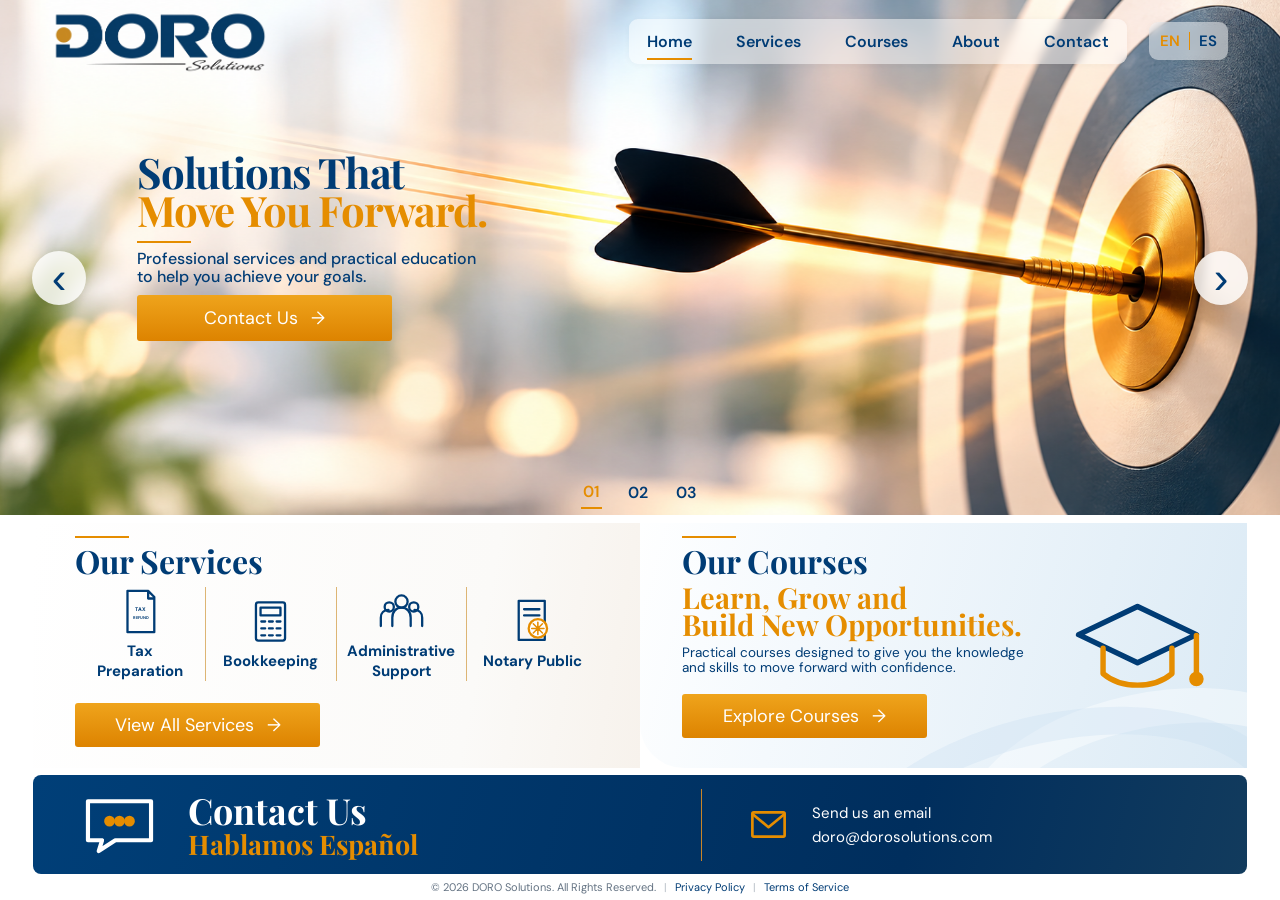
<file: index.html>
<!doctype html>
<html lang="en">
<head>
<meta charset="utf-8"><meta name="viewport" content="width=device-width,initial-scale=1">
<title>DORO Solutions</title>
<link rel="icon" type="image/png" href="assets/favicon.png">
<link rel="preconnect" href="https://fonts.googleapis.com">
<link rel="preconnect" href="https://fonts.gstatic.com" crossorigin>
<link href="https://fonts.googleapis.com/css2?family=DM+Sans:wght@400;500;600;700&family=Playfair+Display:wght@600;700&display=swap" rel="stylesheet">
<link rel="stylesheet" href="styles.css">
</head>
<body>
<header class="header">
 <a class="logo" href="index.html"><img src="assets/logo.png" alt="DORO Solutions"></a>
 <button class="menu" aria-label="Menu">☰</button>
 <div class="header-actions">
  <nav class="nav-shell">
   <a class="active" href="index.html" data-i="home">Home</a><a href="services.html" data-i="services">Services</a>
   <a href="courses.html" data-i="courses">Courses</a><a href="about.html" data-i="about">About</a><a href="contact.html" data-i="contact">Contact</a>
  </nav>
  <div class="lang"><button class="active" data-lang="en">EN</button><i></i><button data-lang="es">ES</button></div>
 </div>
</header>

<main id="home">
<section class="hero">
 <article class="slide active" style="--bg:url('assets/slide-01.png')">
  <div class="copy"><h1><span data-i="s1a">Solutions That</span><strong data-i="s1b">Move You Forward.</strong></h1><div class="rule"></div>
  <p data-i="s1p">Professional services and practical education<br>to help you achieve your goals.</p>
  <a class="btn" href="contact.html"><span data-i="s1btn">Contact Us</span> →</a></div>
 </article>
 <article class="slide" style="--bg:url('assets/slide-02.png')">
  <div class="copy"><h1><span data-i="s2a">Tax Season</span><strong data-i="s2b">Is Coming.</strong></h1><div class="rule"></div>
  <p data-i="s2p">Get professional tax preparation and support<br>you can trust.</p>
  <a class="btn" href="services.html"><span data-i="s2btn">Learn More</span> →</a></div>
 </article>
 <article class="slide" style="--bg:url('assets/slide-03.png')">
  <div class="copy"><h1><span><span data-i="s3a">Our</span> <em data-i="s3b">Courses.</em></span></h1><div class="rule"></div>
  <p data-i="s3p">Learn, grow and build new opportunities.</p>
  <a class="btn" href="courses.html"><span data-i="s3btn">Explore Courses</span> →</a></div>
 </article>
 <button class="arrow prev" aria-label="Previous">‹</button><button class="arrow next" aria-label="Next">›</button>
 <div class="dots"><button class="active">01</button><button>02</button><button>03</button></div>
</section>

<section class="cards">
 <article class="service-card" id="services">
  <div class="topline"></div><h2 data-i="ourServices">Our Services</h2>
  <div class="service-items">
   <div><svg class="taxicon" viewBox="0 0 64 64"><path d="M15 5h27l8 8v46H15zM42 5v10h8"/><text x="32" y="31">TAX</text><text x="32" y="42">REFUND</text></svg><b data-i="taxPrep">Tax<br>Preparation</b></div>
   <div><svg viewBox="0 0 64 64"><rect x="13" y="7" width="38" height="50" rx="3"/><path d="M19 14h26v10H19zM20 32h5M30 32h5M40 32h5M20 41h5M30 41h5M40 41h5M20 50h5M30 50h5M40 50h5"/></svg><b data-i="bookkeeping">Bookkeeping</b></div>
   <div><svg viewBox="0 0 64 64"><circle cx="32" cy="19" r="8"/><circle cx="16" cy="26" r="6"/><circle cx="48" cy="26" r="6"/><path d="M20 51V40c0-8 5-13 12-13s12 5 12 13v11M5 51V40c0-6 4-10 10-10M59 51V40c0-6-4-10-10-10"/></svg><b data-i="admin">Administrative<br>Support</b></div>
   <div><svg class="notaryicon" viewBox="0 0 64 64"><path d="M14 5h34v51H14zM21 16h20M21 24h20"/><circle cx="39" cy="41" r="12"/><path d="M31 41h16M39 33v16M33 35l12 12M45 35L33 47"/></svg><b data-i="notary">Notary Public</b></div>
  </div>
  <a class="btn small" href="services.html"><span data-i="viewServices">View All Services</span> →</a>
 </article>

 <article class="course-card" id="courses">
  <div class="wave w1"></div><div class="wave w2"></div>
  <div class="topline"></div><h2 data-i="ourCourses">Our Courses</h2>
  <h3 data-i="courseTitle">Learn, Grow and<br>Build New Opportunities.</h3>
  <p data-i="courseP">Practical courses designed to give you the knowledge<br>and skills to move forward with confidence.</p>
  <a class="btn small" href="courses.html"><span data-i="explore">Explore Courses</span> →</a>
  <svg class="cap" viewBox="0 0 160 120"><path d="M15 43L80 12l65 31-65 31z"/><path d="M42 58v28c20 17 56 17 76 0V58M145 44v43"/><circle cx="145" cy="92" r="5"/></svg>
 </article>
</section>

<section class="contactbar" id="contact">
 <div class="contactlead">
  <svg class="chat" viewBox="0 0 100 80"><path d="M12 12h76v47H45L25 72l4-13H12z"/><circle cx="38" cy="36" r="4"/><circle cx="50" cy="36" r="4"/><circle cx="62" cy="36" r="4"/></svg>
  <div><h2 data-i="contactUs">Contact Us</h2><h3>Hablamos Español</h3></div>
 </div>
 <div class="contactpiece">
  <svg viewBox="0 0 64 64"><rect x="8" y="14" width="48" height="36" rx="2"/><path d="M9 17l23 19 23-19"/></svg>
  <div><a class="email-action" href="mailto:doro@dorosolutions.com"><span data-i="sendEmail">Send us an email</span><strong>doro@dorosolutions.com</strong></a></div>
 </div>
</section>
<footer class="legal-footer">
  <span>© 2026 DORO Solutions. All Rights Reserved.</span>
  <span class="sep">|</span>
  <a href="privacy.html">Privacy Policy</a>
  <span class="sep">|</span>
  <a href="terms.html">Terms of Service</a>
</footer>
</main>
<script src="script.js"></script>
</body></html>
</file>
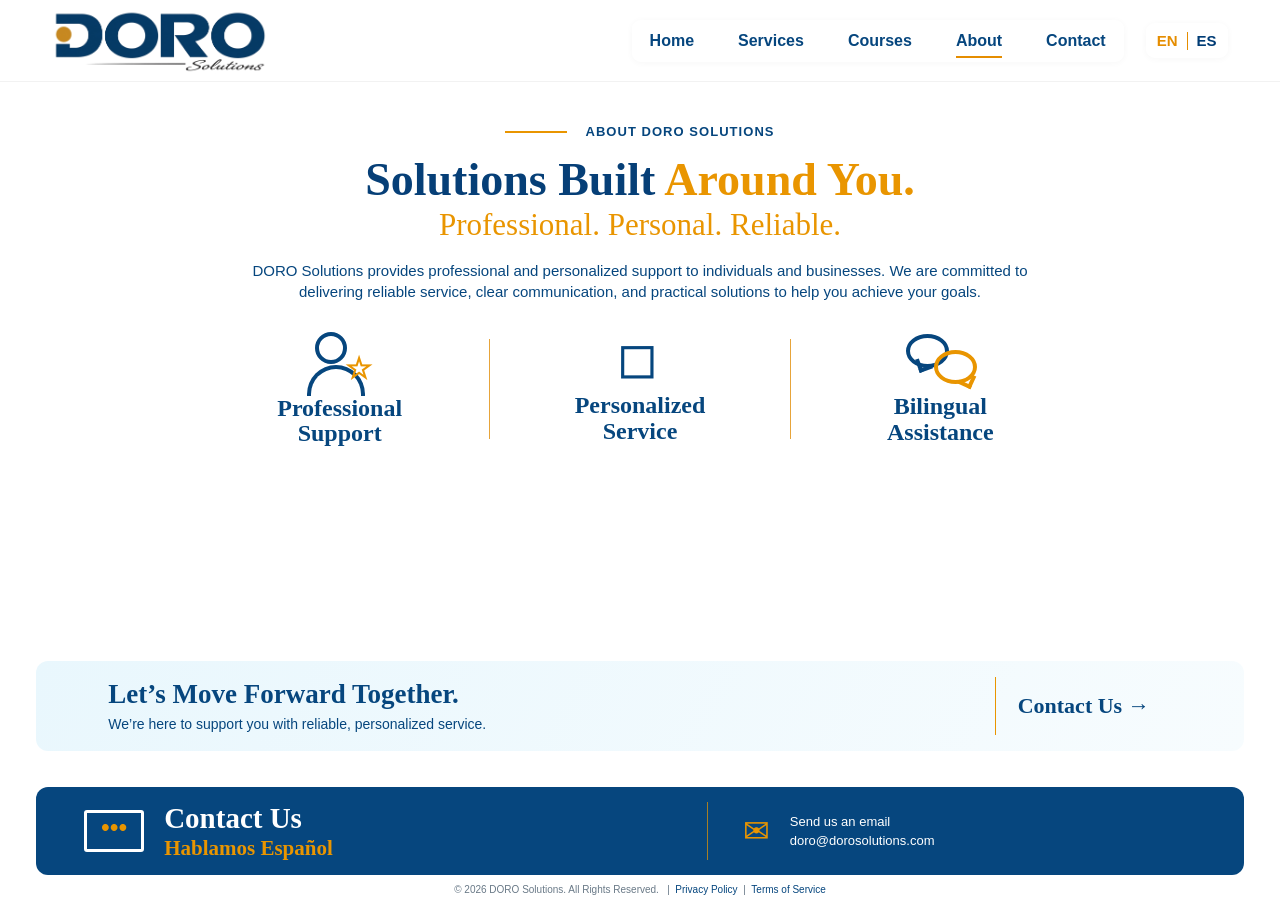
<file: about.html>
<!doctype html>
<html lang="en">
<head>
<meta charset="utf-8">
<meta name="viewport" content="width=device-width,initial-scale=1">
<title>About | DORO Solutions</title>
<link rel="icon" type="image/png" href="assets/favicon.png">
<link rel="stylesheet" href="about.css">
</head>
<body>
<header>
  <a class="logo" href="index.html"><img src="assets/logo.png" alt="DORO Solutions"></a>
  <div class="header-actions">
    <nav class="nav-shell">
      <a href="index.html" data-en="Home" data-es="Inicio">Home</a>
      <a href="services.html" data-en="Services" data-es="Servicios">Services</a>
      <a href="courses.html" data-en="Courses" data-es="Cursos">Courses</a>
      <a class="active" href="about.html" data-en="About" data-es="Nosotros">About</a>
      <a href="contact.html" data-en="Contact" data-es="Contacto">Contact</a>
    </nav>
    <div class="lang"><button class="active" data-lang="en">EN</button><i></i><button data-lang="es">ES</button></div>
  </div>
</header>

<main>
<section class="about">
  <div class="eyebrow"><span></span><b data-en="ABOUT DORO SOLUTIONS" data-es="SOBRE DORO SOLUTIONS">ABOUT DORO SOLUTIONS</b></div>
  <h1><span data-en="Solutions Built" data-es="Soluciones Creadas">Solutions Built</span> <em data-en="Around You." data-es="Para Ti.">Around You.</em></h1>
  <div class="script" data-en="Professional. Personal. Reliable." data-es="Profesional. Personal. Confiable.">Professional. Personal. Reliable.</div>
  <p class="intro"
     data-en="DORO Solutions provides professional and personalized support to individuals and businesses. We are committed to delivering reliable service, clear communication, and practical solutions to help you achieve your goals."
     data-es="DORO Solutions brinda apoyo profesional y personalizado a personas y negocios. Estamos comprometidos con ofrecer un servicio confiable, comunicación clara y soluciones prácticas para ayudarte a alcanzar tus metas.">
     DORO Solutions provides professional and personalized support to individuals and businesses. We are committed to delivering reliable service, clear communication, and practical solutions to help you achieve your goals.
  </p>

  <div class="values">
    <div class="value">
      <div class="person-icon"><i></i><b>☆</b></div>
      <h2 data-en="Professional&#10;Support" data-es="Apoyo&#10;Profesional">Professional<br>Support</h2>
    </div>
    <div class="divider"></div>
    <div class="value">
      <div class="handshake">◇</div>
      <h2 data-en="Personalized&#10;Service" data-es="Servicio&#10;Personalizado">Personalized<br>Service</h2>
    </div>
    <div class="divider"></div>
    <div class="value">
      <div class="bubbles"><i></i><i></i></div>
      <h2 data-en="Bilingual&#10;Assistance" data-es="Asistencia&#10;Bilingüe">Bilingual<br>Assistance</h2>
    </div>
  </div>
</section>

<section class="forward">
  <div>
    <h2 data-en="Let’s Move Forward Together." data-es="Avancemos Juntos.">Let’s Move Forward Together.</h2>
    <p data-en="We’re here to support you with reliable, personalized service." data-es="Estamos aquí para apoyarte con un servicio confiable y personalizado.">We’re here to support you with reliable, personalized service.</p>
  </div>
  <a href="contact.html" data-en="Contact Us →" data-es="Contáctanos →">Contact Us →</a>
</section>

<section class="contact" id="contact">
 <div class="contact-main"><div class="chat">•••</div><div><h2 data-en="Contact Us" data-es="Contáctanos">Contact Us</h2><h3>Hablamos Español</h3></div></div>
 <div class="contact-item"><div class="mail">✉</div><div><span data-en="Send us an email" data-es="Envíanos un email">Send us an email</span><a href="mailto:doro@dorosolutions.com">doro@dorosolutions.com</a></div></div>
</section>
</main>

<footer>© 2026 DORO Solutions. All Rights Reserved. &nbsp; | &nbsp; <a href="privacy.html">Privacy Policy</a> &nbsp; | &nbsp; <a href="terms.html">Terms of Service</a></footer>
<script src="about.js"></script>
</body>
</html>
</file>
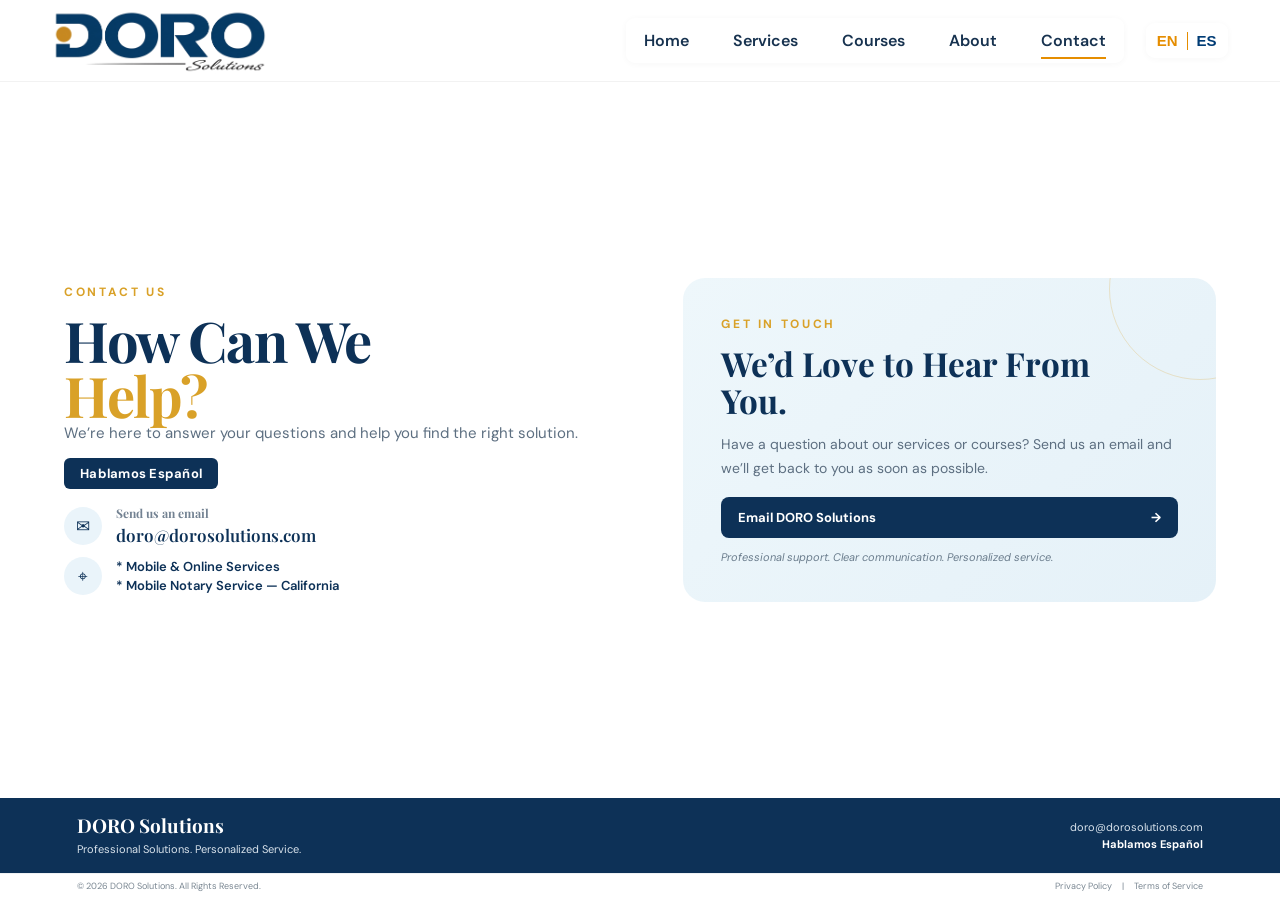
<file: contact.html>
<!DOCTYPE html>
<html lang="en">
<head>
  <meta charset="UTF-8">
  <meta name="viewport" content="width=device-width, initial-scale=1.0">
  <title>Contact | DORO Solutions</title>
  <meta name="description" content="Contact DORO Solutions for professional tax preparation, bookkeeping, administrative support, notary services, and courses.">
  <link rel="icon" type="image/png" href="assets/favicon.png">
<link rel="stylesheet" href="contact.css">
</head>
<body>
  <header>
  <a class="logo" href="index.html"><img src="assets/logo.png" alt="DORO Solutions"></a>
  <div class="header-actions">
    <nav class="nav-shell">
      <a href="index.html" data-i18n="navHome">Home</a>
      <a href="services.html" data-i18n="navServices">Services</a>
      <a href="courses.html" data-i18n="navCourses">Courses</a>
      <a href="about.html" data-i18n="navAbout">About</a>
      <a class="active" href="contact.html" data-i18n="navContact">Contact</a>
    </nav>
    <div class="lang"><button class="active" data-lang="en" type="button">EN</button><i></i><button data-lang="es" type="button">ES</button></div>
  </div>
</header>

  <main>
    <section class="contact-hero">
      <div class="contact-copy">
        <p class="eyebrow" data-i18n="eyebrow">CONTACT US</p>
        <h1><span data-i18n="headline1">How Can We</span><br><span class="gold" data-i18n="headline2">Help?</span></h1>
        <p class="intro" data-i18n="intro">We’re here to answer your questions and help you find the right solution.</p>

        <div class="spanish-callout">Hablamos Español</div>

        <div class="contact-details">
          <div class="detail-row">
            <div class="icon" aria-hidden="true">✉</div>
            <div>
              <a class="detail-email-link" href="mailto:doro@dorosolutions.com" aria-label="Send email to DORO Solutions"><span class="detail-label" data-i18n="emailLabel">Send us an email</span><span>doro@dorosolutions.com</span></a>
            </div>
          </div>

          <div class="detail-row">
            <div class="icon" aria-hidden="true">⌖</div>
            <div class="service-notes">
              <p data-i18n="mobileOnline">* Mobile &amp; Online Services</p>
              <p data-i18n="mobileNotary">* Mobile Notary Service — California</p>
            </div>
          </div>
        </div>
      </div>

      <aside class="get-in-touch">
        <p class="mini-label" data-i18n="miniLabel">GET IN TOUCH</p>
        <h2 data-i18n="touchTitle">We’d Love to Hear From You.</h2>
        <p data-i18n="touchText">Have a question about our services or courses? Send us an email and we’ll get back to you as soon as possible.</p>
        <a class="email-button" href="mailto:doro@dorosolutions.com" aria-label="Email DORO Solutions">
          <span data-i18n="emailButton">Email DORO Solutions</span>
          <span aria-hidden="true">→</span>
        </a>
        <p class="response-note" data-i18n="responseNote">Professional support. Clear communication. Personalized service.</p>
      </aside>
    </section>
  </main>

  <footer>
    <div class="footer-main">
      <div>
        <p class="footer-title">DORO Solutions</p>
        <p class="footer-tagline" data-i18n="footerTagline">Professional Solutions. Personalized Service.</p>
      </div>
      <div class="footer-contact">
        <p>doro@dorosolutions.com</p>
        <p class="footer-spanish">Hablamos Español</p>
      </div>
    </div>
    <div class="legal">
      <span>© 2026 DORO Solutions. All Rights Reserved.</span>
      <span><a href="privacy.html">Privacy Policy</a> <b>|</b> <a href="terms.html">Terms of Service</a></span>
    </div>
  </footer>

  <script src="contact.js"></script>
</body>
</html>
</file>
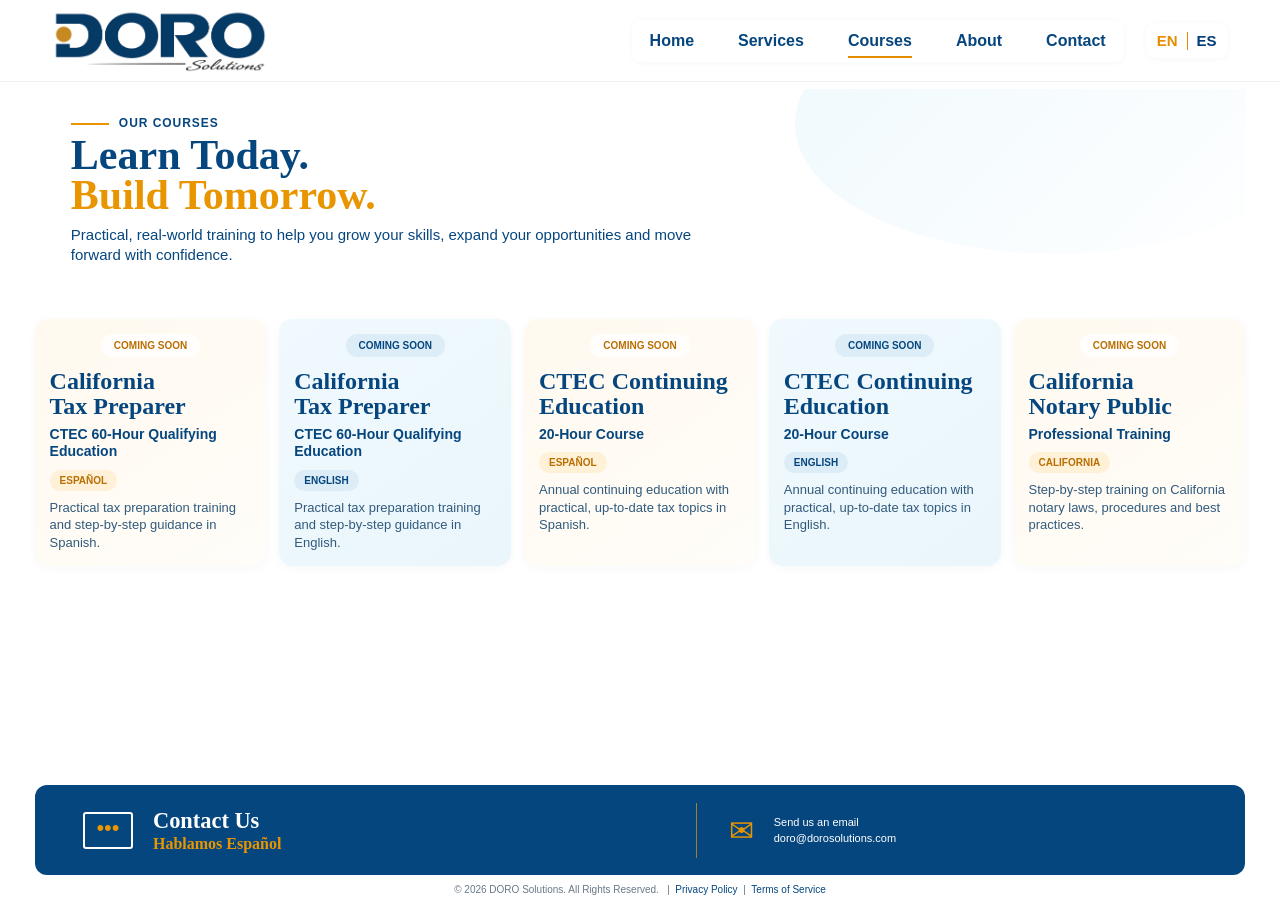
<file: courses.html>
<!doctype html>
<html lang="en">
<head>
<meta charset="utf-8">
<meta name="viewport" content="width=device-width,initial-scale=1">
<title>Courses | DORO Solutions</title>
<link rel="icon" type="image/png" href="assets/favicon.png">
<link rel="stylesheet" href="courses.css">
</head>
<body>
<header>
  <a class="logo" href="index.html"><img src="assets/logo.png" alt="DORO Solutions"></a>
  <div class="header-actions">
    <nav class="nav-shell">
      <a href="index.html" data-en="Home" data-es="Inicio">Home</a>
      <a href="services.html" data-en="Services" data-es="Servicios">Services</a>
      <a class="active" href="courses.html" data-en="Courses" data-es="Cursos">Courses</a>
      <a href="about.html" data-en="About" data-es="Nosotros">About</a>
      <a href="contact.html" data-en="Contact" data-es="Contacto">Contact</a>
    </nav>
    <div class="lang"><button class="active" data-lang="en">EN</button><i></i><button data-lang="es">ES</button></div>
  </div>
</header>

<main>
<section class="intro">
 <div class="intro-copy">
   <div class="eyebrow" data-en="OUR COURSES" data-es="NUESTROS CURSOS">OUR COURSES</div>
   <h1><span data-en="Learn Today." data-es="Aprende Hoy.">Learn Today.</span><br><em data-en="Build Tomorrow." data-es="Construye el Mañana.">Build Tomorrow.</em></h1>
   <p data-en="Practical, real-world training to help you grow your skills, expand your opportunities and move forward with confidence."
      data-es="Capacitación práctica para desarrollar tus habilidades, ampliar tus oportunidades y avanzar con confianza.">Practical, real-world training to help you grow your skills, expand your opportunities and move forward with confidence.</p>
 </div>
</section>

<section class="grid" id="courses">
 <article class="card cream">
   <b class="soon">COMING SOON</b>
   <h2>California<br>Tax Preparer</h2>
   <h3>CTEC 60-Hour Qualifying Education</h3>
   <b class="tag">ESPAÑOL</b>
   <p>Practical tax preparation training and step-by-step guidance in Spanish.</p>
 </article>
 <article class="card blue">
   <b class="soon">COMING SOON</b>
   <h2>California<br>Tax Preparer</h2>
   <h3>CTEC 60-Hour Qualifying Education</h3>
   <b class="tag">ENGLISH</b>
   <p>Practical tax preparation training and step-by-step guidance in English.</p>
 </article>
 <article class="card cream">
   <b class="soon">COMING SOON</b>
   <h2>CTEC Continuing<br>Education</h2>
   <h3>20-Hour Course</h3>
   <b class="tag">ESPAÑOL</b>
   <p>Annual continuing education with practical, up-to-date tax topics in Spanish.</p>
 </article>
 <article class="card blue">
   <b class="soon">COMING SOON</b>
   <h2>CTEC Continuing<br>Education</h2>
   <h3>20-Hour Course</h3>
   <b class="tag">ENGLISH</b>
   <p>Annual continuing education with practical, up-to-date tax topics in English.</p>
 </article>
 <article class="card cream">
   <b class="soon">COMING SOON</b>
   <h2>California<br>Notary Public</h2>
   <h3>Professional Training</h3>
   <b class="tag">CALIFORNIA</b>
   <p>Step-by-step training on California notary laws, procedures and best practices.</p>
 </article>
</section>
<section class="contact" id="contact">
  <div class="contact-main"><div class="chat">•••</div><div><h2 data-en="Contact Us" data-es="Contáctanos">Contact Us</h2><h3>Hablamos Español</h3></div></div>
  <div class="contact-item"><div class="mail">✉</div><div><span data-en="Send us an email" data-es="Envíanos un email">Send us an email</span><a href="mailto:doro@dorosolutions.com">doro@dorosolutions.com</a></div></div>
</section>
</main>

<footer>© 2026 DORO Solutions. All Rights Reserved. &nbsp; | &nbsp; <a href="privacy.html">Privacy Policy</a> &nbsp; | &nbsp; <a href="terms.html">Terms of Service</a></footer>
<script src="courses.js"></script>
</body></html>
</file>
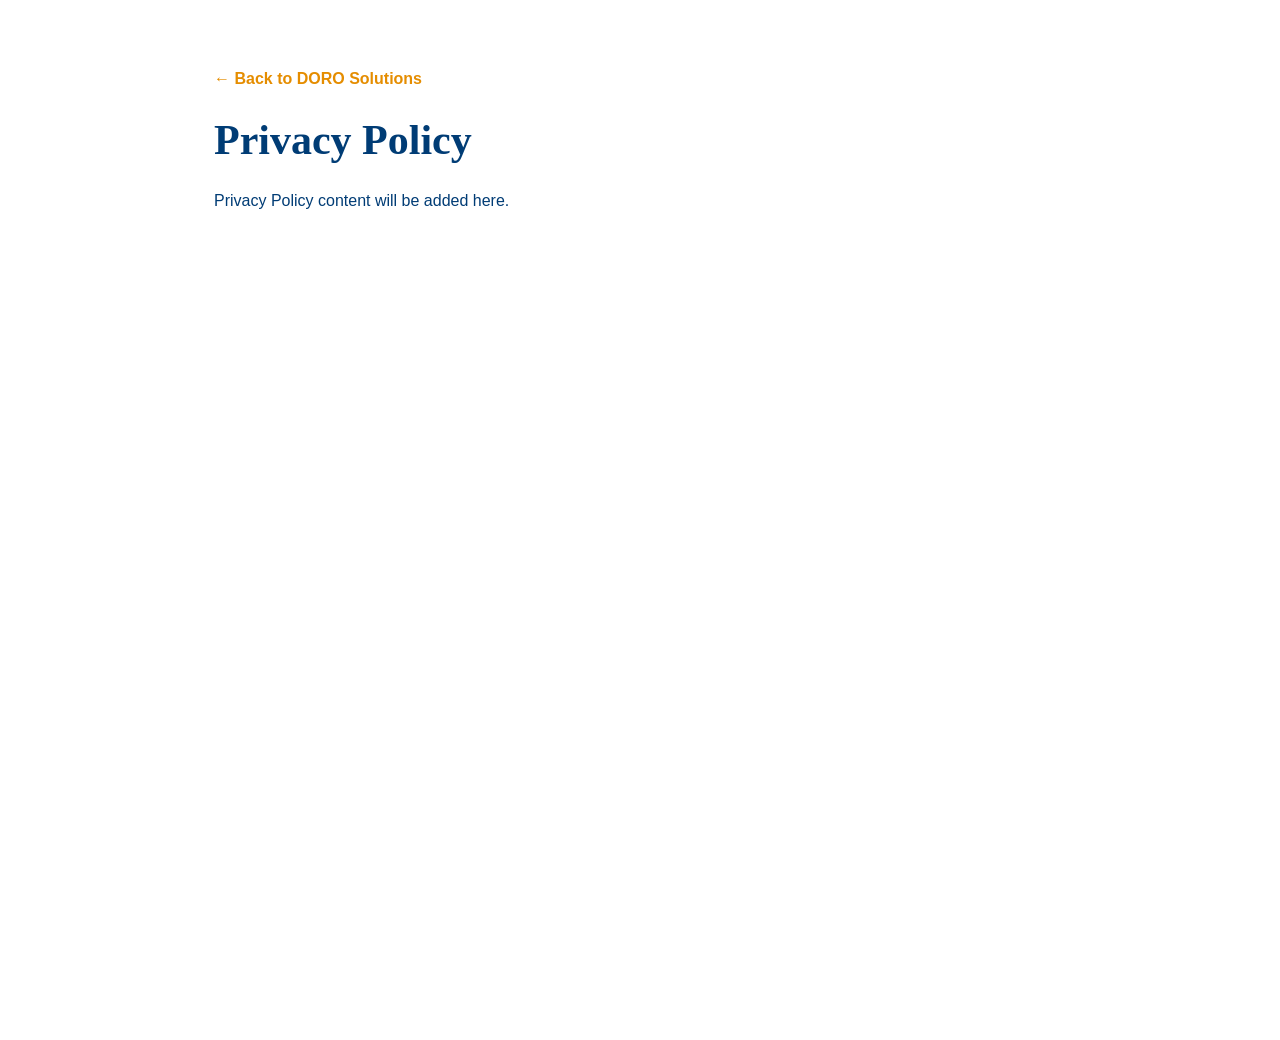
<file: privacy.html>
<!doctype html><html lang="en"><head><meta charset="utf-8"><meta name="viewport" content="width=device-width,initial-scale=1"><title>Privacy Policy | DORO Solutions</title><link rel="icon" type="image/png" href="assets/favicon.png"><link rel="stylesheet" href="styles.css"></head><body><main class="legal-page"><a href="index.html">← Back to DORO Solutions</a><h1>Privacy Policy</h1><p>Privacy Policy content will be added here.</p></main></body></html>
</file>
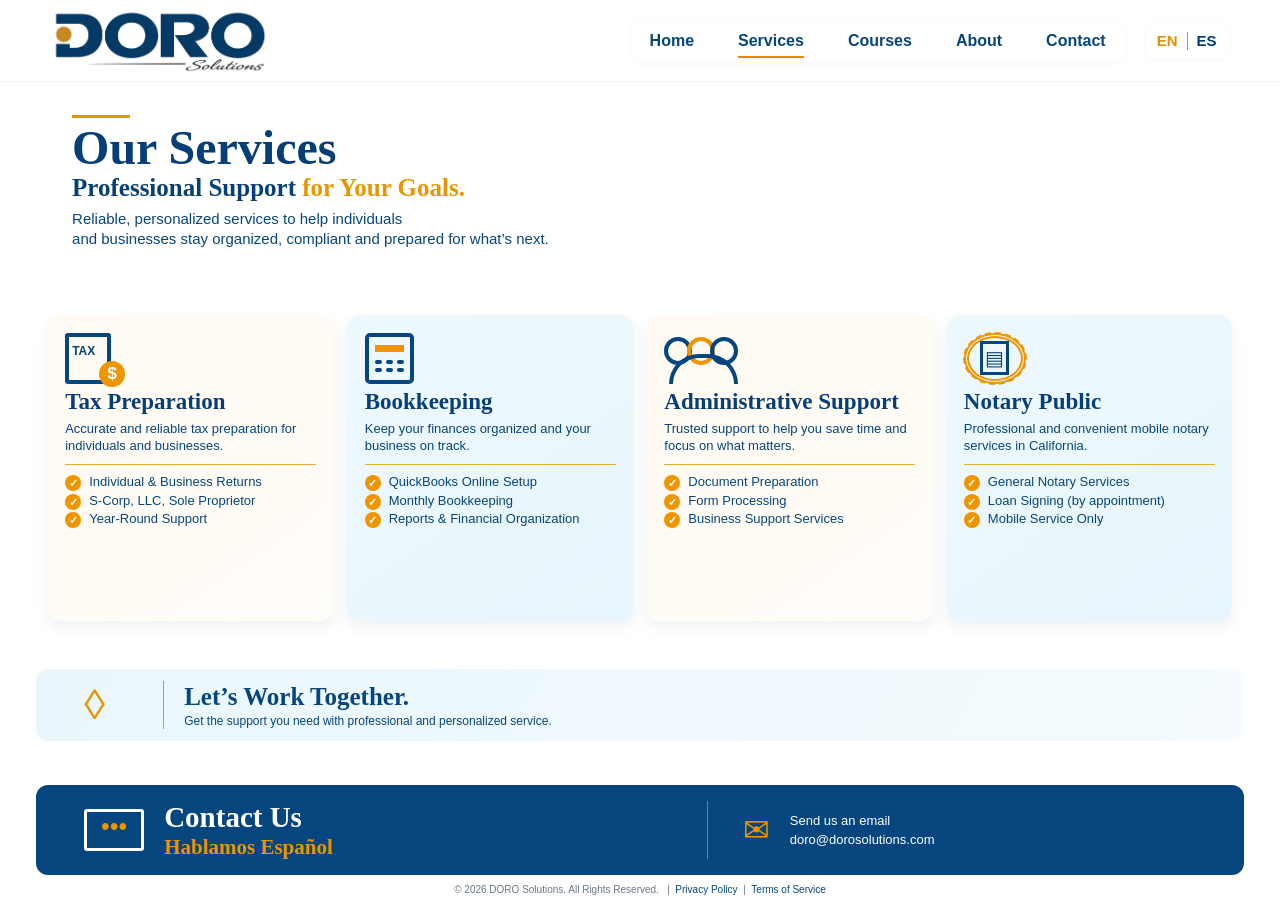
<file: services.html>
<!doctype html>
<html lang="en">
<head>
<meta charset="utf-8">
<meta name="viewport" content="width=device-width,initial-scale=1">
<title>Services | DORO Solutions</title>
<link rel="icon" type="image/png" href="assets/favicon.png">
<link rel="stylesheet" href="services.css">
</head>
<body>
<header>
  <a class="logo" href="index.html"><img src="assets/logo.png" alt="DORO Solutions"></a>
  <div class="header-actions">
    <nav class="nav-shell">
      <a href="index.html" data-en="Home" data-es="Inicio">Home</a>
      <a class="active" href="services.html" data-en="Services" data-es="Servicios">Services</a>
      <a href="courses.html" data-en="Courses" data-es="Cursos">Courses</a>
      <a href="about.html" data-en="About" data-es="Nosotros">About</a>
      <a href="contact.html" data-en="Contact" data-es="Contacto">Contact</a>
    </nav>
    <div class="lang"><button class="active" data-lang="en">EN</button><i></i><button data-lang="es">ES</button></div>
  </div>
</header>

<main>
<section class="hero">
 <div class="hero-left">
   <div class="gold-line"></div>
   <h1 data-en="Our Services" data-es="Nuestros Servicios">Our Services</h1>
   <h2><span data-en="Professional Support" data-es="Apoyo Profesional">Professional Support</span> <em data-en="for Your Goals." data-es="para tus Metas.">for Your Goals.</em></h2>
   <p data-en="Reliable, personalized services to help individuals&#10;and businesses stay organized, compliant and prepared for what’s next."
      data-es="Servicios confiables y personalizados para ayudar a personas&#10;y negocios a mantenerse organizados y preparados para lo que sigue.">Reliable, personalized services to help individuals<br>and businesses stay organized, compliant and prepared for what’s next.</p>
 </div>
</section>

<section class="service-grid">
 <article class="service-card cream tilt-left">
   <div class="icon tax-icon"><span>TAX</span><b>$</b></div>
   <h3 data-en="Tax Preparation" data-es="Preparación de Impuestos">Tax Preparation</h3>
   <p data-en="Accurate and reliable tax preparation for individuals and businesses." data-es="Preparación de impuestos precisa y confiable para personas y negocios.">Accurate and reliable tax preparation for individuals and businesses.</p>
   <div class="rule"></div>
   <ul>
    <li data-en="Individual & Business Returns" data-es="Declaraciones Individuales y de Negocios">Individual & Business Returns</li>
    <li data-en="S-Corp, LLC, Sole Proprietor" data-es="S-Corp, LLC, Sole Proprietor">S-Corp, LLC, Sole Proprietor</li>
    <li data-en="Year-Round Support" data-es="Soporte Durante Todo el Año">Year-Round Support</li>
   </ul>
 </article>

 <article class="service-card blue tilt-right">
   <div class="icon calculator"><span></span><i></i><i></i><i></i><i></i><i></i><i></i></div>
   <h3 data-en="Bookkeeping" data-es="Contabilidad">Bookkeeping</h3>
   <p data-en="Keep your finances organized and your business on track." data-es="Mantén tus finanzas organizadas y tu negocio en buen camino.">Keep your finances organized and your business on track.</p>
   <div class="rule"></div>
   <ul>
    <li data-en="QuickBooks Online Setup" data-es="Configuración de QuickBooks Online">QuickBooks Online Setup</li>
    <li data-en="Monthly Bookkeeping" data-es="Contabilidad Mensual">Monthly Bookkeeping</li>
    <li data-en="Reports & Financial Organization" data-es="Reportes y Organización Financiera">Reports & Financial Organization</li>
   </ul>
 </article>

 <article class="service-card cream tilt-right-soft">
   <div class="icon people"><i></i><i></i><i></i></div>
   <h3 data-en="Administrative Support" data-es="Apoyo Administrativo">Administrative Support</h3>
   <p data-en="Trusted support to help you save time and focus on what matters." data-es="Apoyo confiable para ahorrar tiempo y enfocarte en lo que importa.">Trusted support to help you save time and focus on what matters.</p>
   <div class="rule"></div>
   <ul>
    <li data-en="Document Preparation" data-es="Preparación de Documentos">Document Preparation</li>
    <li data-en="Form Processing" data-es="Procesamiento de Formularios">Form Processing</li>
    <li data-en="Business Support Services" data-es="Servicios de Apoyo para Negocios">Business Support Services</li>
   </ul>
 </article>

 <article class="service-card blue tilt-left-soft">
   <div class="icon seal"><div>▤</div></div>
   <h3 data-en="Notary Public" data-es="Notary Public">Notary Public</h3>
   <p data-en="Professional and convenient mobile notary services in California." data-es="Servicios notariales móviles profesionales y convenientes en California.">Professional and convenient mobile notary services in California.</p>
   <div class="rule"></div>
   <ul>
    <li data-en="General Notary Services" data-es="Servicios Notariales Generales">General Notary Services</li>
    <li data-en="Loan Signing (by appointment)" data-es="Loan Signing (con cita)">Loan Signing (by appointment)</li>
    <li data-en="Mobile Service Only" data-es="Servicio Móvil Únicamente">Mobile Service Only</li>
   </ul>
 </article>
</section>

<section class="work">
 <div class="work-mark">◊</div>
 <div><h2 data-en="Let’s Work Together." data-es="Trabajemos Juntos.">Let’s Work Together.</h2>
 <p data-en="Get the support you need with professional and personalized service." data-es="Obtén el apoyo que necesitas con un servicio profesional y personalizado.">Get the support you need with professional and personalized service.</p></div>
</section>

<section class="contact" id="contact">
 <div class="contact-main"><div class="chat">•••</div><div><h2 data-en="Contact Us" data-es="Contáctanos">Contact Us</h2><h3>Hablamos Español</h3></div></div>
 <div class="contact-item"><div class="mail">✉</div><div><span data-en="Send us an email" data-es="Envíanos un email">Send us an email</span><a href="mailto:doro@dorosolutions.com">doro@dorosolutions.com</a></div></div>
</section>
</main>

<footer>© 2026 DORO Solutions. All Rights Reserved. &nbsp; | &nbsp; <a href="privacy.html">Privacy Policy</a> &nbsp; | &nbsp; <a href="terms.html">Terms of Service</a></footer>
<script src="services.js"></script>
</body>
</html>
</file>
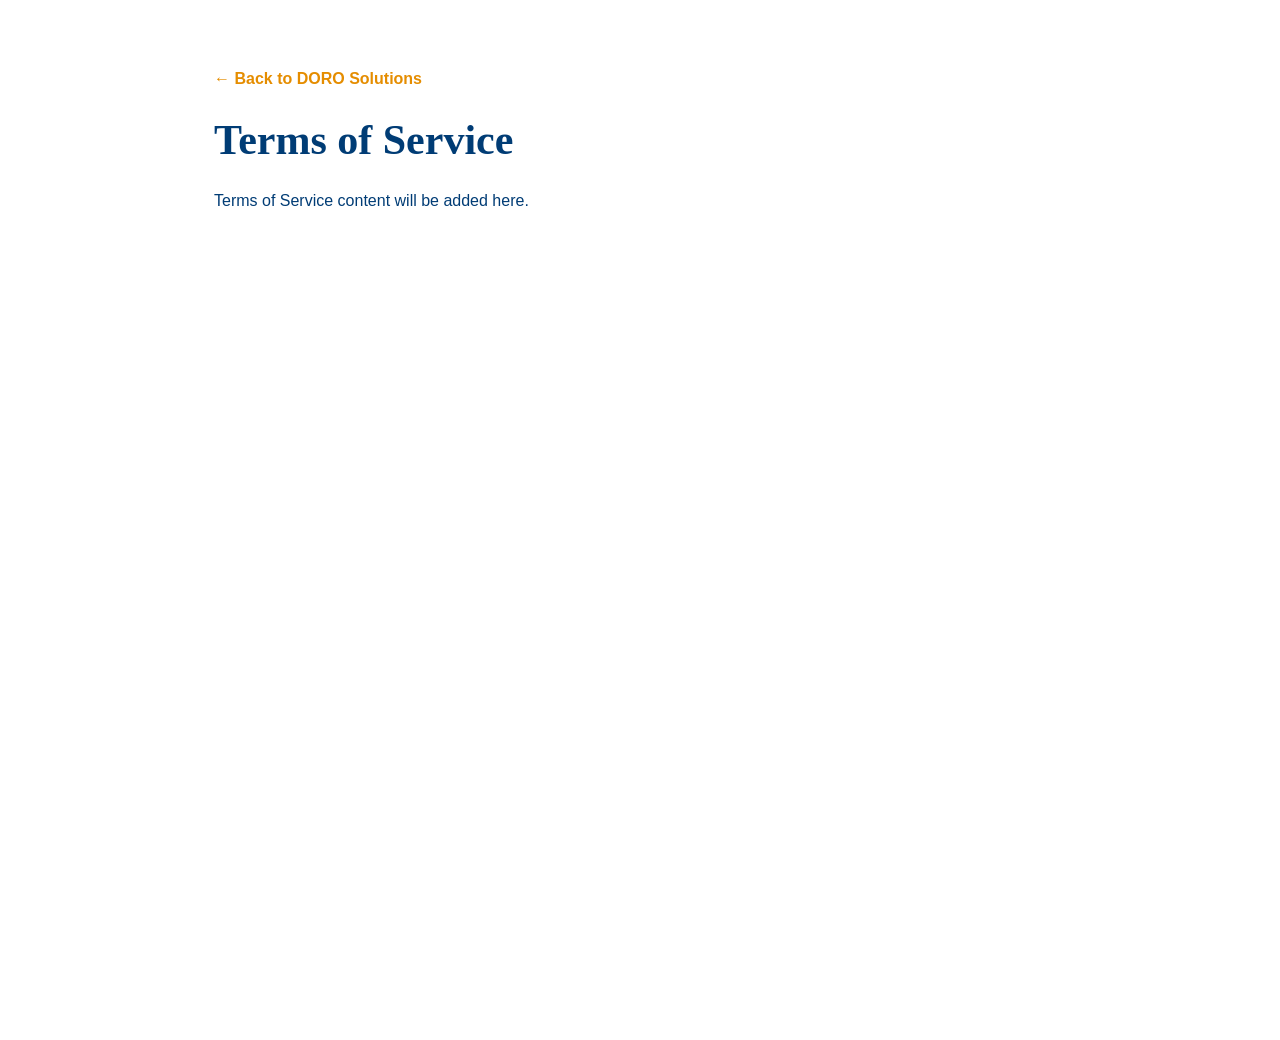
<file: terms.html>
<!doctype html><html lang="en"><head><meta charset="utf-8"><meta name="viewport" content="width=device-width,initial-scale=1"><title>Terms of Service | DORO Solutions</title><link rel="icon" type="image/png" href="assets/favicon.png"><link rel="stylesheet" href="styles.css"></head><body><main class="legal-page"><a href="index.html">← Back to DORO Solutions</a><h1>Terms of Service</h1><p>Terms of Service content will be added here.</p></main></body></html>
</file>
<file: styles.css>
:root{--blue:#003c75;--deep:#003464;--gold:#e58d00}
*{box-sizing:border-box}html{scroll-behavior:smooth}body{margin:0;color:var(--blue);font-family:"DM Sans",Arial,sans-serif;background:#fff}a{text-decoration:none;color:inherit}
.header{height:92px;position:absolute;z-index:20;inset:0 0 auto;display:grid;grid-template-columns:290px 1fr;align-items:center;padding:7px 4.1%}
.logo{width:260px;height:80px;display:flex;align-items:center}.logo img{max-width:100%;max-height:77px;object-fit:contain}
.nav-shell{justify-self:end;display:flex;align-items:center;gap:90px;background:rgba(255,255,255,.58);backdrop-filter:blur(5px);-webkit-backdrop-filter:blur(5px);border-radius:12px;padding:4px 17px;box-shadow:0 1px 8px rgba(255,255,255,.25)}
nav{display:flex;gap:47px;font-weight:600}nav a{padding:10px 0;position:relative}nav a.active:after{content:"";position:absolute;left:0;right:0;bottom:2px;height:2px;background:var(--gold)}
.lang{display:flex;align-items:center;gap:8px}.lang button{border:0;background:transparent;color:var(--blue);font:600 15px "DM Sans";padding:7px 1px;cursor:pointer}.lang button.active{color:var(--gold)}.lang i{width:1px;height:18px;background:var(--gold)}
.menu{display:none}
.hero{height:355px;position:relative;overflow:hidden}.slide{position:absolute;inset:0;opacity:0;transition:opacity .5s;background-image:var(--bg);background-size:cover;background-position:center}.slide.active{opacity:1}
.copy{position:absolute;left:10.7%;top:127px;z-index:2}.copy h1{font:700 46px/.91 "Playfair Display",Georgia,serif;letter-spacing:-1.2px;margin:0}.copy h1 span,.copy h1 strong{display:block}.copy strong,.copy em{color:var(--gold);font-style:normal}.rule,.topline{width:54px;height:2px;background:var(--gold)}.rule{margin:12px 0 7px}.copy p{font-size:16px;font-weight:500;line-height:1.12;margin:0 0 9px}
.btn{display:inline-flex;align-items:center;justify-content:center;gap:13px;background:linear-gradient(#efa41c,#dd8300);color:white;border-radius:3px;padding:11px 27px;min-width:255px;font-size:18px}
.arrow{position:absolute;z-index:5;top:54%;transform:translateY(-50%);border:0;border-radius:50%;width:54px;height:54px;background:rgba(255,255,255,.82);backdrop-filter:blur(5px);color:var(--blue);font-size:44px;line-height:42px;cursor:pointer;box-shadow:0 2px 8px #0001}.prev{left:2.5%}.next{right:2.5%}
.dots{position:absolute;z-index:6;bottom:7px;left:50%;transform:translateX(-50%);display:flex;gap:22px;background:rgba(255,255,255,.55);backdrop-filter:blur(4px);border-radius:10px;padding:1px 8px}.dots button{border:0;background:transparent;color:var(--blue);font:600 16px "DM Sans";padding:5px 3px;cursor:pointer}.dots button.active{color:var(--gold);border-bottom:2px solid var(--gold)}
.cards{display:grid;grid-template-columns:1fr 1fr;gap:12px;padding:11px 2.6% 10px}.service-card,.course-card{height:275px;border-radius:10px;position:relative;overflow:hidden;padding:17px 42px}.service-card{background:linear-gradient(120deg,#fbfaf9,#f6f0ea)}.course-card{background:linear-gradient(125deg,#fbfdff 0%,#f0f7fc 48%,#dfedf8 100%)}.topline{margin-bottom:7px}.cards h2,.contactbar h2{font:700 45px/1 "Playfair Display",Georgia,serif;margin:0}.service-items{display:grid;grid-template-columns:repeat(4,1fr);margin:11px 0 9px}.service-items>div{height:91px;border-right:1px solid #ddb574;text-align:center;padding:0 8px;font-size:15px}.service-items>div:last-child{border:0}.service-items svg{display:block;margin:0 auto 5px;width:43px;height:43px;fill:none;stroke:var(--blue);stroke-width:3;stroke-linecap:round;stroke-linejoin:round}.small{min-width:245px;padding:10px 25px}
.course-card h3{font:700 33px/.94 "Playfair Display",Georgia,serif;color:var(--gold);margin:8px 0 8px}.course-card p{font-size:16px;line-height:1.15;margin:0 0 10px}.cap{position:absolute;z-index:2;right:6%;top:78px;width:155px;height:116px;fill:none;stroke:var(--blue);stroke-width:6;stroke-linecap:round;stroke-linejoin:round}.cap circle{fill:var(--gold);stroke:var(--gold)}.cap path:last-of-type{stroke:var(--gold)}
.wave{position:absolute;border-radius:50%;border:35px solid rgba(255,255,255,.45);width:390px;height:220px;right:-100px;bottom:-145px;transform:rotate(-12deg)}.w2{width:470px;height:260px;right:-50px;bottom:-205px;border-width:28px;border-color:rgba(199,221,239,.35)}
.contactbar{height:151px;margin:0 2.6% 10px;border-radius:9px;background:linear-gradient(105deg,#003f78,#002e5d 72%,#123b5d);color:#fff;display:grid;grid-template-columns:1.25fr .85fr .9fr;align-items:center;padding:14px 45px}.contactlead{height:105px;display:flex;align-items:center;gap:31px;border-right:1px solid #c98527}.chat{width:105px;height:84px;fill:none;stroke:#fff;stroke-width:5;stroke-linejoin:round}.chat circle{fill:var(--gold);stroke:var(--gold)}.contactbar h2{font-size:41px}.contactbar h3{font:700 31px/1 "Playfair Display",Georgia,serif;color:var(--gold);margin:3px 0 5px}.contactbar p,.contactbar a,.contactbar span{font-size:16px;margin:0;color:#fff}.contactpiece{height:88px;border-right:1px solid #c98527;padding-left:45px;display:flex;align-items:center;gap:22px}.contactpiece:last-child{border:0}.contactpiece svg{width:51px;height:51px;fill:none;stroke:var(--gold);stroke-width:4;stroke-linecap:round;stroke-linejoin:round}
#about{height:1px}

@media(max-width:1050px){.nav-shell{gap:25px}nav{gap:24px}.header{grid-template-columns:220px 1fr}.logo{width:205px}}
@media(max-width:800px){body{overflow:auto}.header{height:82px;grid-template-columns:180px 1fr;padding:4px 18px}.logo{width:170px}.menu{display:block;justify-self:end;border:0;background:rgba(255,255,255,.7);border-radius:8px;font-size:25px;color:var(--blue)}.nav-shell{display:none;position:absolute;top:78px;right:15px;flex-direction:column;gap:10px;background:rgba(255,255,255,.94);padding:15px}.nav-shell.open{display:flex}nav{flex-direction:column;gap:2px}.hero{height:480px}.slide:after{content:"";position:absolute;inset:0;background:linear-gradient(90deg,rgba(255,255,255,.94),rgba(255,255,255,.55),transparent)}.copy{z-index:3;left:9%;top:135px;max-width:78%}.copy h1{font-size:39px}.cards{grid-template-columns:1fr}.service-card,.course-card{height:auto;min-height:275px}.contactbar{height:auto;grid-template-columns:1fr;gap:8px}.contactlead,.contactpiece{border-right:0;border-bottom:1px solid #c98527;padding:14px 0}.contactpiece:last-child{border:0}}
@media(max-width:540px){.copy h1{font-size:34px}.service-card,.course-card{padding:20px}.service-items{grid-template-columns:1fr 1fr;gap:13px}.service-items>div{border:0}.cap{opacity:.14}.cards h2{font-size:39px}.contactbar{padding:20px}.contactbar h2{font-size:36px}}

/* ===== V3 visual refinement ===== */
.header{height:82px;padding-top:4px;padding-bottom:4px}
.logo{width:225px;height:70px}.logo img{max-height:67px}
.header-actions{justify-self:end;display:flex;align-items:center;gap:22px}
.nav-shell{display:flex;align-items:center;gap:0;background:rgba(255,255,255,.48);backdrop-filter:blur(5px);-webkit-backdrop-filter:blur(5px);border-radius:9px;padding:2px 16px;box-shadow:0 1px 7px rgba(0,0,0,.035)}
nav{gap:45px}
.lang{background:rgba(255,255,255,.48);backdrop-filter:blur(5px);-webkit-backdrop-filter:blur(5px);border-radius:9px;padding:2px 10px;box-shadow:0 1px 7px rgba(0,0,0,.035)}
.hero{height:330px}.copy{top:112px}
.dots{bottom:6px;background:transparent;backdrop-filter:none;gap:15px;padding:0}
.dots button{background:rgba(255,255,255,.52);backdrop-filter:blur(4px);border-radius:6px;padding:4px 7px}
.dots button.active{border-bottom:2px solid var(--gold)}
.cards{padding-top:7px;padding-bottom:7px;gap:0}
.service-card,.course-card{height:248px;padding-top:13px;padding-bottom:12px;border-radius:0}
.service-card{background:linear-gradient(100deg,#fff 0%,#fbfaf8 72%,#f7f2ec 100%)}
.course-card{background:linear-gradient(105deg,rgba(250,253,255,.15) 0%,#f4f9fd 28%,#e5f0f8 72%,#dbeaf5 100%);border-radius:0 0 0 44px}
.cards h2{font-size:42px}
.service-items{margin:7px 0 7px}.service-items>div{height:80px}.service-items svg{width:40px;height:40px;margin-bottom:2px}
.taxicon text{fill:var(--blue);stroke:none;font:700 7px "DM Sans",Arial,sans-serif;text-anchor:middle}.taxicon text:last-child{font-size:5.4px}
.notaryicon circle{fill:#fff;stroke:var(--gold);stroke-width:3}.notaryicon path:last-child{stroke:var(--gold);stroke-width:2}
.course-card h3{font-size:31px;margin:5px 0 6px}.course-card p{font-size:15px;margin-bottom:7px}.cap{top:63px;width:145px}
.wave{opacity:.9}
.contactbar{height:112px;margin-bottom:4px;padding:8px 45px;border-radius:8px}
.contactlead{height:78px;gap:27px}.chat{width:83px;height:67px}.contactbar h2{font-size:36px}.contactbar h3{font-size:27px;margin:3px 0 0}
.contactpiece{height:68px}.contactpiece svg{width:43px;height:43px}
.contactbar p,.contactbar a,.contactbar span{font-size:15px}
@media(min-width:1200px) and (min-height:720px){body{overflow-y:hidden}}
@media(max-width:1050px){.header-actions{gap:12px}nav{gap:22px}}
@media(max-width:800px){
 .header-actions{display:none;position:absolute;top:76px;right:15px;flex-direction:column;align-items:stretch;gap:8px}
 .header-actions.open{display:flex}.nav-shell{display:flex;flex-direction:column;align-items:stretch}.lang{justify-content:center}
 .hero{height:480px}.copy{top:135px}.cards{gap:10px}.service-card,.course-card{height:auto;min-height:275px;border-radius:10px}
 .contactbar{height:auto}.contactlead{height:auto}
}

/* ===== V4 precision adjustments ===== */

/* Header: restore clear spacing while keeping EN/ES separate */
.header-actions{gap:22px}
.nav-shell{gap:44px;padding:2px 18px}
nav{gap:0}
.nav-shell a{display:block;white-space:nowrap}

/* Slide numbers: clean typography, no individual button boxes */
.dots{gap:24px}
.dots button,
.dots button.active{
  background:transparent;
  backdrop-filter:none;
  -webkit-backdrop-filter:none;
  border-radius:0;
  padding:5px 2px;
}
.dots button.active{border-bottom:2px solid var(--gold)}

/* Use the available vertical room instead of leaving white space below */
.cards{padding-top:8px;padding-bottom:7px}
.service-card,.course-card{height:264px}

/* Services: larger icons and vertically balanced content */
.service-items{
  margin:10px 0 12px;
  align-items:center;
}
.service-items>div{
  height:94px;
  display:flex;
  flex-direction:column;
  justify-content:center;
  align-items:center;
}
.service-items svg{
  width:49px;
  height:49px;
  margin:0 auto 5px;
}
.taxicon text{font-size:7px}
.taxicon text:last-child{font-size:5.3px}
.service-card .small{margin-top:0}

/* Courses: make supporting copy quieter */
.course-card h3{margin-top:7px;margin-bottom:6px}
.course-card p{
  font-size:13.5px;
  line-height:1.12;
  margin-bottom:9px;
}
.course-card .cap{top:69px}

/* Contact fills the remaining desktop height without becoming bulky */
.contactbar{
  height:126px;
  margin-bottom:0;
}
.contactlead{height:88px}
.contactpiece{height:76px}

/* Desktop target: fit the 100% viewport without forcing a scrollbar */
@media(min-width:1200px) and (min-height:700px){
  main{min-height:100vh}
  body{overflow-y:hidden}
}

/* Preserve mobile behavior */
@media(max-width:800px){
  body{overflow:auto}
  .header-actions{gap:8px}
  .nav-shell{gap:0}
  .service-card,.course-card{height:auto;min-height:275px}
  .contactbar{height:auto}
}

/* ===== V5: four final Home adjustments only ===== */

/* 1. Lower the two orange buttons slightly */
.service-card .btn.small,
.course-card .btn.small{
  transform:translateY(10px);
}

/* 3. Thinner Contact strip and vertically centered contents */
.contactbar{
  height:98px;
  padding-top:6px;
  padding-bottom:6px;
}
.contactlead{height:72px}
.contactpiece{height:62px}

/* 4. Small legal footer */
.legal-footer{
  height:26px;
  display:flex;
  align-items:center;
  justify-content:center;
  gap:8px;
  padding:0 14px;
  background:#fff;
  color:#647383;
  font-size:11px;
  line-height:1;
  white-space:nowrap;
}
.legal-footer a{color:var(--blue)}
.legal-footer a:hover{text-decoration:underline}
.legal-footer .sep{color:#b8c0c7}

/* Legal page placeholders */
.legal-page{max-width:900px;margin:70px auto;padding:0 24px;color:var(--blue)}
.legal-page h1{font:700 42px "Playfair Display",Georgia,serif}
.legal-page>a{color:var(--gold);font-weight:600}

@media(max-width:800px){
 .service-card .btn.small,.course-card .btn.small{transform:none}
 .contactbar{height:auto}
 .legal-footer{height:auto;min-height:38px;flex-wrap:wrap;padding:8px 12px}
}

/* Launch cleanup: Home contact bar now has only Contact + Email */
.contactbar{grid-template-columns:1.25fr 1fr}
.contactpiece:last-child{border-right:0}
.email-action{display:flex!important;flex-direction:column;gap:4px;cursor:pointer}
.email-action span,.email-action strong{color:#fff;font-size:15px}
.email-action strong{font-weight:400}


}




/* Responsive layout: content scales with the available viewport, never fixed zoom. */
html,body{min-height:100%;overflow-x:hidden}
body{min-height:100vh;min-height:100dvh;overflow-y:auto}
@media (min-width:801px){
 #home{min-height:100vh;min-height:100dvh;display:flex;flex-direction:column}
 #home>.hero{height:auto;min-height:clamp(340px,42dvh,620px);flex:1 1 auto}
 #home>.cards{flex:0 0 auto}
 #home>.contactbar{flex:0 0 auto}
 #home>.legal-footer{flex:0 0 auto;margin-top:auto}
 .copy{top:clamp(126px,17dvh,215px)}
 .copy h1{font-size:clamp(42px,2.7vw,65px)}
 .service-card,.course-card{height:clamp(245px,27dvh,370px)}
 .cards h2{font-size:clamp(32px,2.3vw,49px)}
 .course-card h3{font-size:clamp(29px,2vw,43px)}
 .contactbar{height:clamp(92px,11dvh,150px)}
}
@media (max-width:800px){#home{display:block}.hero{height:clamp(320px,47vh,510px)}.copy{top:130px}}
</file>
<file: about.css>
*{box-sizing:border-box}html,body{margin:0;padding:0}body{font-family:Arial,Helvetica,sans-serif;color:#06467e;background:#fff}a{text-decoration:none;color:inherit}
header{height:82px;padding:4px 4.1%;display:grid;grid-template-columns:225px 1fr;align-items:center;border-bottom:1px solid #f2f2f2;background:#fff}.logo{width:225px;height:70px;display:flex;align-items:center}.logo img{max-width:100%;max-height:67px;object-fit:contain}.header-actions{justify-self:end;display:flex;align-items:center;gap:22px}.nav-shell{display:flex;align-items:center;gap:44px;background:rgba(255,255,255,.48);backdrop-filter:blur(5px);-webkit-backdrop-filter:blur(5px);border-radius:9px;padding:2px 18px;box-shadow:0 1px 7px rgba(0,0,0,.035)}nav{display:flex;gap:0;font-weight:600}nav a{display:block;white-space:nowrap;font-size:16px;padding:10px 0;position:relative}nav a.active:after{content:"";position:absolute;left:0;right:0;bottom:2px;height:2px;background:#e58d00}.lang{display:flex;align-items:center;gap:8px;background:rgba(255,255,255,.48);backdrop-filter:blur(5px);-webkit-backdrop-filter:blur(5px);border-radius:9px;padding:2px 10px;box-shadow:0 1px 7px rgba(0,0,0,.035)}.lang button{border:0;background:transparent;color:#003c75;font:600 15px Arial,Helvetica,sans-serif;padding:7px 1px;cursor:pointer}.lang button.active{color:#e58d00}.lang i{width:1px;height:18px;background:#e58d00}
main{padding:12px 2.8% 8px}.about{min-height:548px;text-align:center;padding:35px 4% 18px}.eyebrow{display:flex;align-items:center;justify-content:center;gap:18px;font-size:13px;letter-spacing:.08em}.eyebrow span{width:62px;height:2px;background:#e99500}.about h1{font:700 55px/1 Georgia,serif;margin:25px 0 7px;color:#063f77}.about h1 em{font-style:normal;color:#e99500}.script{font:35px/1.1 "Segoe Script","Brush Script MT",cursive;color:#e99500;margin:4px 0 27px}.intro{max-width:820px;margin:0 auto;font-size:17px;line-height:1.45}.values{max-width:900px;margin:33px auto 0;display:grid;grid-template-columns:1fr 1px 1fr 1px 1fr;align-items:center}.divider{height:125px;background:#e7a43a}.value{height:145px;display:flex;flex-direction:column;align-items:center;justify-content:center}.value h2{font:700 24px/1.05 Georgia,serif;margin:9px 0 0}.person-icon{position:relative;width:65px;height:55px}.person-icon i{position:absolute;left:8px;top:0;width:32px;height:32px;border:4px solid #06467e;border-radius:50%}.person-icon i:after{content:"";position:absolute;left:-12px;top:29px;width:50px;height:27px;border:4px solid #06467e;border-bottom:0;border-radius:30px 30px 0 0}.person-icon b{position:absolute;right:0;bottom:1px;color:#e99500;font-size:30px}.handshake{font-size:60px;line-height:50px;color:#06467e;transform:rotate(45deg)}.bubbles{width:76px;height:52px;position:relative}.bubbles i{position:absolute;width:43px;height:34px;border:4px solid #06467e;border-radius:50%;left:4px;top:1px}.bubbles i:after{content:"";position:absolute;width:10px;height:10px;border-left:4px solid #06467e;border-bottom:4px solid #06467e;bottom:-7px;left:7px;transform:rotate(-20deg)}.bubbles i:nth-child(2){left:32px;top:17px;border-color:#e99500}.bubbles i:nth-child(2):after{border-color:#e99500;left:22px;transform:rotate(-65deg)}
.forward{height:105px;border-radius:12px;background:linear-gradient(120deg,#e9f7fd,#f7fcfe);display:flex;align-items:center;justify-content:space-between;padding:0 6%;margin-bottom:8px}.forward h2{font:700 31px Georgia,serif;margin:0}.forward p{font-size:14px;margin:6px 0 0}.forward a{font:700 22px Georgia,serif;padding:16px 22px;border-left:1px solid #e99500;color:#06467e}
.contact{height:94px;border-radius:12px;background:#06467e;color:#fff;display:grid;grid-template-columns:1.15fr .9fr .8fr;align-items:center;padding:0 4%}.contact-main,.contact-item{height:65px;display:flex;align-items:center;gap:20px}.contact-main{border-right:1px solid rgba(233,149,0,.7)}.contact-item{padding-left:35px}.contact-item:nth-child(2){border-right:1px solid rgba(233,149,0,.7)}.contact-main h2{font:700 29px Georgia,serif;margin:0}.contact-main h3{font:700 21px Georgia,serif;color:#e99500;margin:1px 0 0}.chat{width:60px;height:42px;border:3px solid #fff;border-radius:3px;color:#e99500;font-size:25px;text-align:center;line-height:28px}.mail,.calendar{font-size:32px;color:#e99500}.contact-item span,.contact-item a{display:block;font-size:13px}.contact-item a{margin-top:4px}
footer{height:25px;display:flex;align-items:center;justify-content:center;font-size:10px;color:#697987}footer a{color:#06467e}
@media(max-width:1000px){.about{min-height:auto}.contact{height:auto;grid-template-columns:1fr;padding:15px}.contact-main,.contact-item{border:0!important;padding:8px 0}}
@media(max-width:650px){main{padding:12px 4%}.about{padding:25px 0}.about h1{font-size:40px}.script{font-size:28px}.intro{font-size:15px}.values{grid-template-columns:1fr;margin-top:20px}.divider{width:80px;height:1px;margin:10px auto}.value{height:120px}.forward{height:auto;min-height:120px;flex-direction:column;align-items:flex-start;gap:12px;padding:20px}.forward a{border-left:0;border-top:1px solid #e99500;padding:10px 0}.contact{margin-top:8px}footer{height:auto;min-height:34px;flex-wrap:wrap;padding:7px 10px;text-align:center}}
@media(max-width:1050px){header{grid-template-columns:190px 1fr;padding:4px 3%}.logo{width:185px}.nav-shell{gap:24px;padding:2px 12px}.header-actions{gap:12px}}
@media(max-width:650px){header{height:auto;grid-template-columns:1fr;padding:10px 5%}.logo{width:170px;height:auto}.header-actions{justify-self:stretch;display:flex;flex-direction:column;align-items:stretch;gap:8px}.nav-shell{justify-content:flex-start;gap:22px;overflow-x:auto}.lang{align-self:flex-end}nav a{padding:9px 0}}

@media (min-width:1051px) and (min-height:700px){main{padding-top:6px;padding-bottom:4px}.about{min-height:430px;padding:24px 4% 10px}.about h1{font-size:50px;margin:18px 0 5px}.script{font-size:31px;margin:3px 0 18px}.intro{font-size:15px;line-height:1.4}.values{margin-top:20px}.value{height:120px}.divider{height:100px}.forward{height:82px;margin-bottom:5px}.forward h2{font-size:27px}.contact{height:82px}.contact-main,.contact-item{height:58px}footer{height:21px}}

/* Final launch cleanup */
.contact{grid-template-columns:1.15fr .9fr}
.contact-item:nth-child(2){border-right:0}


}


/* Flexible About page: footer follows the viewport, without stretched text. */
html,body{min-height:100%;overflow-x:hidden}
body{min-height:100vh;min-height:100dvh;display:flex;flex-direction:column}
main{flex:1 0 auto;display:flex;flex-direction:column;justify-content:space-between;gap:clamp(8px,1.4dvh,24px)}
footer{flex-shrink:0}
@media(min-width:1051px){
 .about{min-height:unset;padding-block:clamp(22px,4dvh,58px)}
 .about h1{font-size:clamp(46px,3vw,67px)}
 .forward{height:auto;min-height:clamp(88px,11dvh,145px)}
 .contact{height:auto;min-height:clamp(82px,10dvh,130px)}
}
@media(max-width:1050px){main{display:block}}


/* Keep the About sections together; unused height is distributed gently. */
main{justify-content:flex-start;gap:clamp(20px,3.5vh,42px)}
.about{min-height:0;padding-block:clamp(25px,4vh,48px)}
.values{margin-top:clamp(22px,3vh,36px)}
.forward{margin-top:auto}
@media(min-width:1051px){.about{min-height:0}.forward{min-height:90px}.contact{min-height:88px}}
@media(max-width:650px){main{display:block}.forward{margin-top:20px}}
</file>
<file: contact.css>
@import url('https://fonts.googleapis.com/css2?family=DM+Sans:wght@400;500;600;700&family=Playfair+Display:wght@600;700&family=Sacramento&display=swap');

:root{
  --navy:#0d3157;
  --blue:#163f68;
  --gold:#d9a128;
  --pale:#eaf4fa;
  --cream:#fbf7ed;
  --ink:#17324f;
  --muted:#5d6f81;
  --line:#d7e0e8;
}
*{box-sizing:border-box}
html{scroll-behavior:smooth}
body{margin:0;background:#fff;color:var(--ink);font-family:"DM Sans",Arial,sans-serif}
a{color:inherit;text-decoration:none}

header{height:82px;padding:4px 4.1%;display:grid;grid-template-columns:225px 1fr;align-items:center;border-bottom:1px solid #f2f2f2;background:#fff}.logo{width:225px;height:70px;display:flex;align-items:center}.logo img{max-width:100%;max-height:67px;object-fit:contain}.header-actions{justify-self:end;display:flex;align-items:center;gap:22px}.nav-shell{display:flex;align-items:center;gap:44px;background:rgba(255,255,255,.48);backdrop-filter:blur(5px);-webkit-backdrop-filter:blur(5px);border-radius:9px;padding:2px 18px;box-shadow:0 1px 7px rgba(0,0,0,.035)}nav{display:flex;gap:0;font-weight:600}nav a{display:block;white-space:nowrap;font-size:16px;padding:10px 0;position:relative}nav a.active:after{content:"";position:absolute;left:0;right:0;bottom:2px;height:2px;background:#e58d00}.lang{display:flex;align-items:center;gap:8px;background:rgba(255,255,255,.48);backdrop-filter:blur(5px);-webkit-backdrop-filter:blur(5px);border-radius:9px;padding:2px 10px;box-shadow:0 1px 7px rgba(0,0,0,.035)}.lang button{border:0;background:transparent;color:#003c75;font:600 15px Arial,Helvetica,sans-serif;padding:7px 1px;cursor:pointer}.lang button.active{color:#e58d00}.lang i{width:1px;height:18px;background:#e58d00}

.contact-hero{
  width:min(1180px,88vw);margin:0 auto;min-height:530px;
  display:grid;grid-template-columns:1.02fr .98fr;gap:90px;align-items:center;padding:58px 0 54px
}
.eyebrow,.mini-label{margin:0 0 13px;color:var(--gold);font-size:12px;letter-spacing:.22em;font-weight:700}
h1,h2{font-family:"Playfair Display",Georgia,serif;color:var(--navy);margin:0}
h1{font-size:clamp(48px,5vw,72px);line-height:.98;letter-spacing:-.025em}
.gold{color:var(--gold)}
.script{font-family:"Sacramento",cursive;color:var(--gold);font-size:35px;line-height:1;margin:13px 0 15px}
.intro{max-width:515px;margin:0 0 21px;color:var(--muted);font-size:15px;line-height:1.65}
.spanish-callout{
  display:inline-block;margin:1px 0 28px;padding:8px 18px;border-radius:6px;
  background:var(--navy);color:#fff;font-size:13px;font-weight:700;letter-spacing:.02em
}
.contact-details{display:grid;gap:17px}
.detail-row{display:flex;gap:14px;align-items:center}
.icon{width:38px;height:38px;display:grid;place-items:center;border-radius:50%;background:var(--pale);color:var(--navy);font-size:17px;flex:0 0 38px}
.detail-label{margin:0 0 3px;font-size:12px;color:#738292}
.detail-row a{font-family:"Playfair Display",Georgia,serif;font-weight:700;color:var(--navy);font-size:17px}
.service-notes p{margin:2px 0;color:var(--navy);font-size:13px;font-weight:600}

.get-in-touch{
  background:linear-gradient(135deg,#eef7fb 0%,#e5f1f8 100%);
  border-radius:22px;padding:48px 48px 43px;position:relative;overflow:hidden
}
.get-in-touch:after{
  content:"";position:absolute;width:180px;height:180px;border:1px solid rgba(217,161,40,.24);
  border-radius:50%;right:-75px;top:-80px
}
.get-in-touch h2{font-size:38px;line-height:1.12;margin-bottom:18px;max-width:430px}
.get-in-touch>p:not(.mini-label):not(.response-note){font-size:14px;line-height:1.7;color:var(--muted);max-width:455px}
.email-button{
  margin-top:24px;display:flex;align-items:center;justify-content:space-between;
  background:var(--navy);color:#fff;border-radius:8px;padding:15px 19px;
  font-size:13px;font-weight:700;transition:.2s
}
.email-button:hover{transform:translateY(-1px);background:#17466f}
.response-note{margin:20px 0 0!important;color:#6b7d8d!important;font-size:11px!important;font-style:italic}

.appointment{
  width:min(1180px,88vw);margin:0 auto 46px;padding:28px 36px;
  background:var(--cream);border-radius:16px;
  display:flex;align-items:center;justify-content:space-between;gap:30px
}
.appointment .eyebrow{margin-bottom:5px;font-size:10px}
.appointment h2{font-size:25px}
.schedule-button{
  flex:0 0 auto;background:var(--gold);color:#fff;padding:13px 21px;border-radius:7px;
  font-size:13px;font-weight:700;transition:.2s
}
.schedule-button:hover{transform:translateY(-1px);filter:brightness(.97)}

.cta{
  background:var(--pale);min-height:125px;padding:26px max(6vw,30px);
  display:flex;align-items:center;justify-content:center;gap:min(20vw,250px)
}
.cta .eyebrow{margin-bottom:4px;font-size:10px}
.cta h2{font-size:27px}
.cta>a{color:var(--navy);font-size:13px;font-weight:700;border-bottom:1px solid var(--gold);padding-bottom:4px}

.footer-main{
  background:var(--navy);color:#fff;min-height:104px;padding:24px max(6vw,30px);
  display:flex;justify-content:space-between;align-items:center
}
.footer-title{font-family:"Playfair Display",Georgia,serif;font-size:19px;margin:0 0 4px;font-weight:700}
.footer-tagline,.footer-contact p{margin:3px 0;font-size:11px;color:#d9e3ec}
.footer-contact{text-align:right}
.footer-spanish{color:#fff!important;font-weight:700!important}
.legal{
  min-height:34px;padding:9px max(6vw,30px);display:flex;justify-content:space-between;
  color:#7a8792;font-size:9px;border-top:1px solid #eef1f3
}
.legal a:hover{color:var(--gold)}
.legal b{font-weight:400;margin:0 8px}

@media(max-width:850px){
  .contact-hero{width:min(88vw,600px);grid-template-columns:1fr;gap:34px;padding:42px 0}
  h1{font-size:52px}
  .get-in-touch{padding:34px 28px}
  .get-in-touch h2{font-size:31px}
  .appointment{padding:24px 26px;margin-bottom:32px}
  .appointment h2{font-size:21px}
  .cta{padding:27px 7vw;gap:24px;justify-content:space-between}
  .cta h2{font-size:22px}
}
@media(max-width:560px){
  h1{font-size:45px}
  .script{font-size:31px}
  .spanish-callout{margin-bottom:24px}
  .appointment{display:block}
  .schedule-button{display:inline-block;margin-top:17px}
  .cta{display:block}
  .cta>a{display:inline-block;margin-top:14px}
  .footer-main,.legal{display:block;text-align:center}
  .footer-contact{text-align:center;margin-top:13px}
  .legal span{display:block;margin:4px 0}
}

@media(max-width:1050px){header{grid-template-columns:190px 1fr;padding:4px 3%}.logo{width:185px}.nav-shell{gap:24px;padding:2px 12px}.header-actions{gap:12px}}
@media(max-width:650px){header{height:auto;grid-template-columns:1fr;padding:10px 5%}.logo{width:170px;height:auto}.header-actions{justify-self:stretch;display:flex;flex-direction:column;align-items:stretch;gap:8px}.nav-shell{justify-content:flex-start;gap:22px;overflow-x:auto}.lang{align-self:flex-end}nav a{padding:9px 0}}

@media (min-width:1051px) and (min-height:700px){.contact-hero{min-height:390px;padding:28px 0 24px;gap:70px}h1{font-size:54px}.script{font-size:31px;margin:9px 0 10px}.intro{margin-bottom:13px;line-height:1.45}.spanish-callout{margin-bottom:16px;padding:7px 16px}.contact-details{gap:10px}.get-in-touch{padding:32px 38px 29px}.get-in-touch h2{font-size:32px;margin-bottom:12px}.email-button{margin-top:16px;padding:12px 17px}.response-note{margin-top:12px!important}.appointment{margin-bottom:18px;padding:18px 30px}.cta{min-height:88px;padding-top:17px;padding-bottom:17px}.footer-main{min-height:72px;padding-top:14px;padding-bottom:14px}.legal{min-height:27px;padding-top:6px;padding-bottom:6px}}

/* Final launch cleanup */
.detail-email-link{display:flex;flex-direction:column;gap:3px;color:inherit;text-decoration:none}.detail-email-link .detail-label{margin:0}.detail-email-link span:last-child{font-weight:600;color:var(--navy)}


/* Contact hero handwritten accent — final position */
@media (min-width:851px){
  .contact-copy{position:relative}
  .contact-copy .script{
    position:absolute;
    left:72%;
    top:118px;
    width:max-content;
    margin:0;
    font-size:43px;
    line-height:1;
    transform:rotate(-4deg);
    z-index:2;
  }
}
@media (min-width:1051px) and (min-height:700px){
  .contact-copy .script{left:74%;top:103px;font-size:40px}
}


}


/* Flexible Contact page, with natural readable heights. */
html,body{min-height:100%;overflow-x:hidden}
body{min-height:100vh;min-height:100dvh;display:flex;flex-direction:column}
main{flex:1 0 auto;display:flex;flex-direction:column;justify-content:center}
footer{flex-shrink:0}
@media(min-width:1051px){
 .contact-hero{min-height:unset;padding-block:clamp(30px,6dvh,90px)}
 h1{font-size:clamp(50px,3.2vw,75px)}
}


/* Contact content scales by available width and stays visually anchored. */
main{justify-content:center}
.contact-hero{width:min(1250px,90vw);gap:clamp(35px,5vw,90px)}
@media(min-width:1051px){
 .contact-hero{padding-block:clamp(35px,5vh,70px)}
 h1{font-size:clamp(56px,4.3vw,78px)}
 .get-in-touch{padding:clamp(34px,3vw,55px)}
 .get-in-touch h2{font-size:clamp(33px,2.6vw,43px)}
 .intro{font-size:clamp(15px,1.05vw,18px)}
}
@media(max-width:1050px){.contact-hero{width:min(88vw,650px);gap:30px}}
</file>
<file: courses.css>
*{box-sizing:border-box}html,body{margin:0;padding:0}body{font-family:Arial,Helvetica,sans-serif;color:#06467e;background:#fff}a{text-decoration:none;color:inherit}
header{height:82px;padding:4px 4.1%;display:grid;grid-template-columns:225px 1fr;align-items:center;border-bottom:1px solid #f2f2f2;background:#fff}.logo{width:225px;height:70px;display:flex;align-items:center}.logo img{max-width:100%;max-height:67px;object-fit:contain}.header-actions{justify-self:end;display:flex;align-items:center;gap:22px}.nav-shell{display:flex;align-items:center;gap:44px;background:rgba(255,255,255,.48);backdrop-filter:blur(5px);-webkit-backdrop-filter:blur(5px);border-radius:9px;padding:2px 18px;box-shadow:0 1px 7px rgba(0,0,0,.035)}nav{display:flex;gap:0;font-weight:600}nav a{display:block;white-space:nowrap;font-size:16px;padding:10px 0;position:relative}nav a.active:after{content:"";position:absolute;left:0;right:0;bottom:2px;height:2px;background:#e58d00}.lang{display:flex;align-items:center;gap:8px;background:rgba(255,255,255,.48);backdrop-filter:blur(5px);-webkit-backdrop-filter:blur(5px);border-radius:9px;padding:2px 10px;box-shadow:0 1px 7px rgba(0,0,0,.035)}.lang button{border:0;background:transparent;color:#003c75;font:600 15px Arial,Helvetica,sans-serif;padding:7px 1px;cursor:pointer}.lang button.active{color:#e58d00}.lang i{width:1px;height:18px;background:#e58d00}
main{padding:12px 2.7% 8px}.intro{height:185px;padding:0 3%;display:grid;grid-template-columns:1fr;align-items:center;position:relative;overflow:hidden}.intro:after{content:"";position:absolute;width:520px;height:260px;border-radius:50%;right:-70px;top:-95px;background:linear-gradient(135deg,#eff9fd,rgba(255,255,255,0));z-index:0}.intro-copy,.script{position:relative;z-index:1}.eyebrow{font-size:12px;font-weight:800;letter-spacing:.08em;margin-bottom:6px}.eyebrow:before{content:"";display:inline-block;width:38px;height:2px;background:#e99500;margin-right:10px;vertical-align:middle}
h1{font:700 44px/.95 Georgia,serif;margin:0}h1 em{font-style:normal;color:#e99500}.intro p{font-size:15px;line-height:1.35;max-width:650px;margin:9px 0 0}.script{text-align:center;font:30px/1.05 "Segoe Script","Brush Script MT",cursive;transform:rotate(-4deg)}.script span{border-bottom:2px solid #e99500;padding-bottom:4px}
.grid{display:grid;grid-template-columns:repeat(5,1fr);gap:11px;margin-top:5px}.card{min-height:335px;border-radius:14px;padding:16px 21px 14px;display:flex;flex-direction:column;box-shadow:0 2px 10px rgba(0,50,90,.035)}.cream{background:linear-gradient(145deg,#fff9ef,#fffdf9)}.blue{background:linear-gradient(145deg,#f0f9fd,#eaf6fc)}
.soon{align-self:center;font-size:10px;border-radius:14px;padding:6px 13px;background:rgba(255,255,255,.8);color:#b96e00;margin-bottom:12px}.blue .soon{background:#dcedf7;color:#06467e}.card h2{font:700 24px/1.03 Georgia,serif;margin:0 0 7px}.card h3{font-size:14px;line-height:1.25;margin:0 0 9px}.tag{align-self:flex-start;font-size:10px;border-radius:11px;padding:5px 10px;background:#fff0d8;color:#b96e00;margin-bottom:8px}.blue .tag{background:#dcedf7;color:#06467e}.card p{font-size:13px;line-height:1.35;margin:0;color:#315a7d}.links{margin-top:auto;padding-top:9px;display:flex;align-items:center;gap:10px;white-space:nowrap}.links a{font-size:12px;font-weight:700;color:#0060a5}.links .buy{color:#d98600}.links i{height:18px;width:1px;background:#d9b676}
.cta{min-height:78px;margin-top:10px;padding:12px 4%;border-radius:13px;background:linear-gradient(120deg,#e9f6fc,#f7fcfe);display:flex;align-items:center;justify-content:space-between}.cta h2{font:700 25px Georgia,serif;margin:0}.cta p{font-size:12px;margin:3px 0 0}.cta>a{font-size:13px;font-weight:700;color:#d98600;border-bottom:2px solid #e99500;padding:6px 2px}
footer{height:25px;display:flex;align-items:center;justify-content:center;font-size:10px;color:#697987}footer a{color:#06467e}
@media(max-width:1050px){.grid{grid-template-columns:repeat(2,1fr)}.intro{height:auto;min-height:170px}.script{display:none}}
@media(max-width:650px){main{padding:12px 4%}.intro{padding:18px 0}.intro h1{font-size:37px}.grid{grid-template-columns:1fr}.card{min-height:300px}.cta{align-items:flex-start;flex-direction:column;gap:10px;padding:18px}footer{height:auto;min-height:34px;flex-wrap:wrap;padding:7px 10px;text-align:center}}
@media(max-width:1050px){header{grid-template-columns:190px 1fr;padding:4px 3%}.logo{width:185px}.nav-shell{gap:24px;padding:2px 12px}.header-actions{gap:12px}}
@media(max-width:650px){header{height:auto;grid-template-columns:1fr;padding:10px 5%}.logo{width:170px;height:auto}.header-actions{justify-self:stretch;display:flex;flex-direction:column;align-items:stretch;gap:8px}.nav-shell{justify-content:flex-start;gap:22px;overflow-x:auto}.lang{align-self:flex-end}nav a{padding:9px 0}}

@media (min-width:1051px) and (min-height:700px){main{padding-top:7px;padding-bottom:4px}.intro{height:168px}.grid{margin-top:2px}.card{min-height:315px;padding-top:14px}.cta{min-height:68px;margin-top:7px;padding-top:9px;padding-bottom:9px}footer{height:21px}}


}


/* Fluid course layout with flexible space, not fixed screen presets. */
html,body{min-height:100%;overflow-x:hidden}
body{min-height:100vh;min-height:100dvh;display:flex;flex-direction:column}
main{flex:1 0 auto;display:flex;flex-direction:column;justify-content:space-between;gap:clamp(8px,1.5dvh,26px)}
footer{flex-shrink:0}
@media(min-width:1051px){
 .intro{height:auto;min-height:clamp(155px,21dvh,260px)}
 h1{font-size:clamp(42px,2.8vw,62px)}
 .grid{gap:clamp(10px,1vw,23px)}
 .card{min-height:clamp(310px,39dvh,490px);padding:clamp(15px,1.15vw,27px)}
 .cta{min-height:clamp(65px,9dvh,120px)}
}
@media(max-width:1050px){main{display:block}.grid{grid-template-columns:repeat(2,minmax(0,1fr))}}
@media(max-width:650px){.grid{grid-template-columns:1fr}}


/* Balanced responsive courses: cards follow content, not viewport height. */
main{justify-content:flex-start;gap:clamp(18px,3vh,34px)}
.intro{height:auto;min-height:0;padding-block:clamp(18px,3vh,38px)}
.grid{margin-top:0;align-items:stretch}
.card{min-height:clamp(235px,19vw,300px);height:auto}
@media(min-width:1051px){.intro{min-height:0}.card{min-height:clamp(235px,19vw,300px)}.cta{min-height:70px}}
@media(max-width:1050px){main{display:flex}.grid{grid-template-columns:repeat(2,minmax(0,1fr))}}
@media(max-width:650px){.grid{grid-template-columns:1fr}.card{min-height:220px}}

/* Courses: flexible page height, compact cards and a contact strip anchored above the footer. */
main{flex:1 0 auto;display:flex;flex-direction:column;justify-content:flex-start;gap:clamp(18px,3vh,36px)}
.grid{margin-top:0}
.card{min-height:clamp(235px,19vw,300px)}
.contact{margin-top:auto;min-height:clamp(82px,10dvh,110px);border-radius:12px;background:#06467e;color:#fff;display:grid;grid-template-columns:1.15fr .9fr;align-items:center;padding:12px 4%;gap:20px}
.contact-main,.contact-item{display:flex;align-items:center;gap:20px;min-height:55px}
.contact-main{border-right:1px solid rgba(233,149,0,.7)}
.contact-item{padding-left:12px}
.contact-main h2{font:700 clamp(21px,1.75vw,29px) Georgia,serif;margin:0}
.contact-main h3{font:700 clamp(16px,1.25vw,21px) Georgia,serif;color:#e99500;margin:1px 0 0}
.chat{width:50px;height:37px;border:2px solid #fff;border-radius:3px;color:#e99500;font-size:22px;text-align:center;line-height:28px;flex-shrink:0}
.mail{font-size:30px;color:#e99500}
.contact-item span,.contact-item a{display:block;font-size:clamp(11px,.8vw,13px)}
.contact-item a{margin-top:4px}
@media(max-width:650px){.contact{grid-template-columns:1fr;padding:17px 20px;gap:8px}.contact-main{border-right:0;border-bottom:1px solid rgba(233,149,0,.5);padding-bottom:12px}.contact-item{padding-left:0}.grid{grid-template-columns:1fr}.card{min-height:220px}}
</file>
<file: services.css>
*{box-sizing:border-box}html,body{margin:0;padding:0}body{font-family:Arial,Helvetica,sans-serif;color:#06467e;background:#fff}a{text-decoration:none;color:inherit}
header{height:82px;padding:4px 4.1%;display:grid;grid-template-columns:225px 1fr;align-items:center;border-bottom:1px solid #f2f2f2;background:#fff}.logo{width:225px;height:70px;display:flex;align-items:center}.logo img{max-width:100%;max-height:67px;object-fit:contain}.header-actions{justify-self:end;display:flex;align-items:center;gap:22px}.nav-shell{display:flex;align-items:center;gap:44px;background:rgba(255,255,255,.48);backdrop-filter:blur(5px);-webkit-backdrop-filter:blur(5px);border-radius:9px;padding:2px 18px;box-shadow:0 1px 7px rgba(0,0,0,.035)}nav{display:flex;gap:0;font-weight:600}nav a{display:block;white-space:nowrap;font-size:16px;padding:10px 0;position:relative}nav a.active:after{content:"";position:absolute;left:0;right:0;bottom:2px;height:2px;background:#e58d00}.lang{display:flex;align-items:center;gap:8px;background:rgba(255,255,255,.48);backdrop-filter:blur(5px);-webkit-backdrop-filter:blur(5px);border-radius:9px;padding:2px 10px;box-shadow:0 1px 7px rgba(0,0,0,.035)}.lang button{border:0;background:transparent;color:#003c75;font:600 15px Arial,Helvetica,sans-serif;padding:7px 1px;cursor:pointer}.lang button.active{color:#e58d00}.lang i{width:1px;height:18px;background:#e58d00}
main{padding:12px 2.8% 8px}.hero{min-height:225px;padding:24px 3% 16px;display:grid;grid-template-columns:1fr;align-items:center}.gold-line{width:58px;height:3px;background:#e99500;margin-bottom:8px}.hero h1{font:700 54px/.92 Georgia,serif;margin:0;color:#063f77}.hero h2{font:700 27px/1 Georgia,serif;margin:6px 0 13px;color:#063f77;white-space:nowrap}.hero h2 em{font-style:normal;color:#e99500}.hero p{font-size:16px;line-height:1.35;margin:0}.hero-script{justify-self:center;text-align:center;font:31px/1.05 "Segoe Script","Brush Script MT",cursive;transform:rotate(-4deg);padding-left:42px;border-left:2px solid #e99500}.hero-script span{display:inline-block;border-bottom:2px solid #e99500;padding-bottom:5px}
.service-grid{display:grid;grid-template-columns:repeat(4,1fr);gap:14px;padding:0 1% 6px;align-items:center}.service-card{height:330px;border-radius:13px;padding:20px 27px 18px;box-shadow:0 6px 15px rgba(0,48,86,.07);position:relative}.cream{background:linear-gradient(145deg,#fffaf1,#fffdf9)}.blue{background:linear-gradient(145deg,#eef9fe,#e7f5fc)}.tilt-left{transform:none}.tilt-right{transform:none}.tilt-right-soft{transform:none}.tilt-left-soft{transform:none}.service-card h3{font:700 26px/1 Georgia,serif;margin:8px 0 9px;color:#063f77}.service-card p{font-size:14px;line-height:1.35;margin:0;min-height:39px}.rule{height:1px;background:#e9aa36;margin:12px 0 10px}.service-card ul{list-style:none;padding:0;margin:0}.service-card li{font-size:14px;line-height:1.55;position:relative;padding-left:24px}.service-card li:before{content:"✓";position:absolute;left:0;top:2px;width:16px;height:16px;border-radius:50%;background:#ef9500;color:#fff;font-size:11px;line-height:16px;text-align:center;font-weight:700}
.icon{height:57px;width:67px;position:relative;color:#06467e}.tax-icon{border:4px solid #06467e;border-radius:3px;width:46px;height:55px;padding:7px 3px;font-size:12px;font-weight:800}.tax-icon b{position:absolute;right:-18px;bottom:-7px;width:26px;height:26px;border-radius:50%;background:#ef9500;color:#fff;text-align:center;line-height:26px;font-size:17px}.calculator{width:49px;height:58px;border:4px solid #06467e;border-radius:5px;padding:8px 6px;display:grid;grid-template-columns:repeat(3,1fr);gap:4px}.calculator span{grid-column:1/-1;height:7px;background:#ef9500}.calculator i{background:#06467e;border-radius:2px}.people{width:74px}.people i{position:absolute;width:28px;height:28px;border:4px solid #06467e;border-radius:50%;top:4px}.people i:nth-child(1){left:0}.people i:nth-child(2){left:23px;border-color:#ef9500}.people i:nth-child(3){left:46px}.people:after{content:"";position:absolute;left:5px;right:0;bottom:0;height:26px;border:4px solid #06467e;border-bottom:0;border-radius:30px 30px 0 0}.seal{width:62px;height:62px;border:5px double #ef9500;border-radius:50%;display:flex;align-items:center;justify-content:center}.seal:before{content:"";position:absolute;inset:-6px;border:2px dashed #ef9500;border-radius:50%}.seal div{width:29px;height:34px;border:3px solid #06467e;display:flex;align-items:center;justify-content:center;font-size:20px}
.work{height:78px;margin:6px 0 8px;border-radius:12px;background:linear-gradient(120deg,#e9f7fd,#f5fbfe);display:grid;grid-template-columns:80px 1fr auto;align-items:center;padding:0 4%;gap:20px}.work-mark{font:42px Georgia,serif;color:#e99500;border-right:1px solid #e99500}.work h2{font:700 27px Georgia,serif;margin:0}.work p{font-size:12px;margin:3px 0 0}.work>a{font-size:13px;font-weight:700;color:#06467e;border-bottom:2px solid #e99500;padding:7px 3px}
.contact{height:94px;border-radius:12px;background:#06467e;color:#fff;display:grid;grid-template-columns:1.15fr .9fr .8fr;align-items:center;padding:0 4%}.contact-main,.contact-item{height:65px;display:flex;align-items:center;gap:20px}.contact-main{border-right:1px solid rgba(233,149,0,.7)}.contact-item{padding-left:35px}.contact-item:nth-child(2){border-right:1px solid rgba(233,149,0,.7)}.contact-main h2{font:700 29px Georgia,serif;margin:0}.contact-main h3{font:700 21px Georgia,serif;color:#e99500;margin:1px 0 0}.chat{width:60px;height:42px;border:3px solid #fff;border-radius:3px;color:#e99500;font-size:25px;text-align:center;line-height:28px}.mail,.calendar{font-size:32px;color:#e99500}.contact-item span,.contact-item a{display:block;font-size:13px}.contact-item a{margin-top:4px}
footer{height:25px;display:flex;align-items:center;justify-content:center;font-size:10px;color:#697987}footer a{color:#06467e}
@media(max-width:1050px){header{grid-template-columns:190px 1fr;padding:4px 3%}.logo{width:185px}.logo img{max-width:100%}.nav-shell{gap:24px;padding:2px 12px}.header-actions{gap:12px}.hero{grid-template-columns:1fr}.hero-script{display:none}.service-grid{grid-template-columns:repeat(2,1fr)}.service-card{transform:none}.contact{height:auto;grid-template-columns:1fr;padding:15px}.contact-main,.contact-item{border:0!important;padding:8px 0}}
@media(max-width:650px){header{height:auto;grid-template-columns:1fr;padding:10px 5%}.logo{width:170px;height:auto}.header-actions{justify-self:stretch;display:flex;flex-direction:column;align-items:stretch;gap:8px}.nav-shell{justify-content:flex-start;gap:22px;overflow-x:auto}.lang{align-self:flex-end}nav a{padding:9px 0}main{padding:12px 4%}.hero{padding:18px 0;min-height:auto}.hero h1{font-size:42px}.hero h2{font-size:23px;white-space:normal}.service-grid{grid-template-columns:1fr;padding:0}.service-card{height:auto;min-height:310px}.work{height:auto;grid-template-columns:1fr;padding:18px}.work-mark{display:none}.contact{margin-top:8px}footer{height:auto;min-height:34px;flex-wrap:wrap;padding:7px 10px;text-align:center}}
/* ===== DESKTOP FIT: keep the full Services page visible at 100% zoom ===== */
@media (min-width:1051px) and (min-height:700px){
  main{padding-top:6px;padding-bottom:4px}
  .hero{min-height:180px;padding:14px 3% 10px}
  .hero h1{font-size:50px}
  .hero h2{font-size:25px;margin:5px 0 9px}
  .hero p{font-size:15px}
  .hero-script{font-size:28px}
  .service-card{height:300px;padding:16px 25px 14px}
  .service-card h3{font-size:24px;margin:6px 0 7px}
  .service-card p{font-size:13px;min-height:35px}
  .rule{margin:9px 0 8px}
  .service-card li{font-size:13px;line-height:1.45}
  .icon{height:51px}
  .work{height:65px;margin:3px 0 5px}
  .work h2{font-size:25px}
  .contact{height:82px}
  .contact-main,.contact-item{height:58px}
  footer{height:21px}
}

/* Final launch cleanup */
.work{grid-template-columns:80px 1fr}
.contact{grid-template-columns:1.15fr .9fr}
.contact-item:nth-child(2){border-right:0}


}


/* Fluid page: natural content size, balanced unused space, no card tilts. */
html,body{min-height:100%;overflow-x:hidden}
body{min-height:100vh;min-height:100dvh;display:flex;flex-direction:column}
main{flex:1 0 auto;display:flex;flex-direction:column;justify-content:space-between;gap:clamp(8px,1.3dvh,24px)}
footer{flex-shrink:0}
.service-card,.tilt-left,.tilt-right,.tilt-left-soft,.tilt-right-soft{transform:none!important}
@media(min-width:1051px){
 .hero{min-height:unset;padding-block:clamp(18px,3dvh,45px)}
 .hero h1{font-size:clamp(48px,3.2vw,72px)}
 .hero h2{font-size:clamp(25px,1.8vw,38px)}
 .service-grid{gap:clamp(12px,1.1vw,26px)}
 .service-card{height:auto;min-height:clamp(290px,34dvh,410px);padding:clamp(17px,1.35vw,30px)}
 .service-card h3{font-size:clamp(23px,1.4vw,30px)}
 .service-card p,.service-card li{font-size:clamp(13px,.83vw,17px)}
 .work{height:auto;min-height:clamp(66px,8dvh,115px)}
 .contact{height:auto;min-height:clamp(82px,10dvh,130px)}
}
@media(max-width:1050px){main{display:block}.service-card{height:auto;min-height:290px}}
</file>
